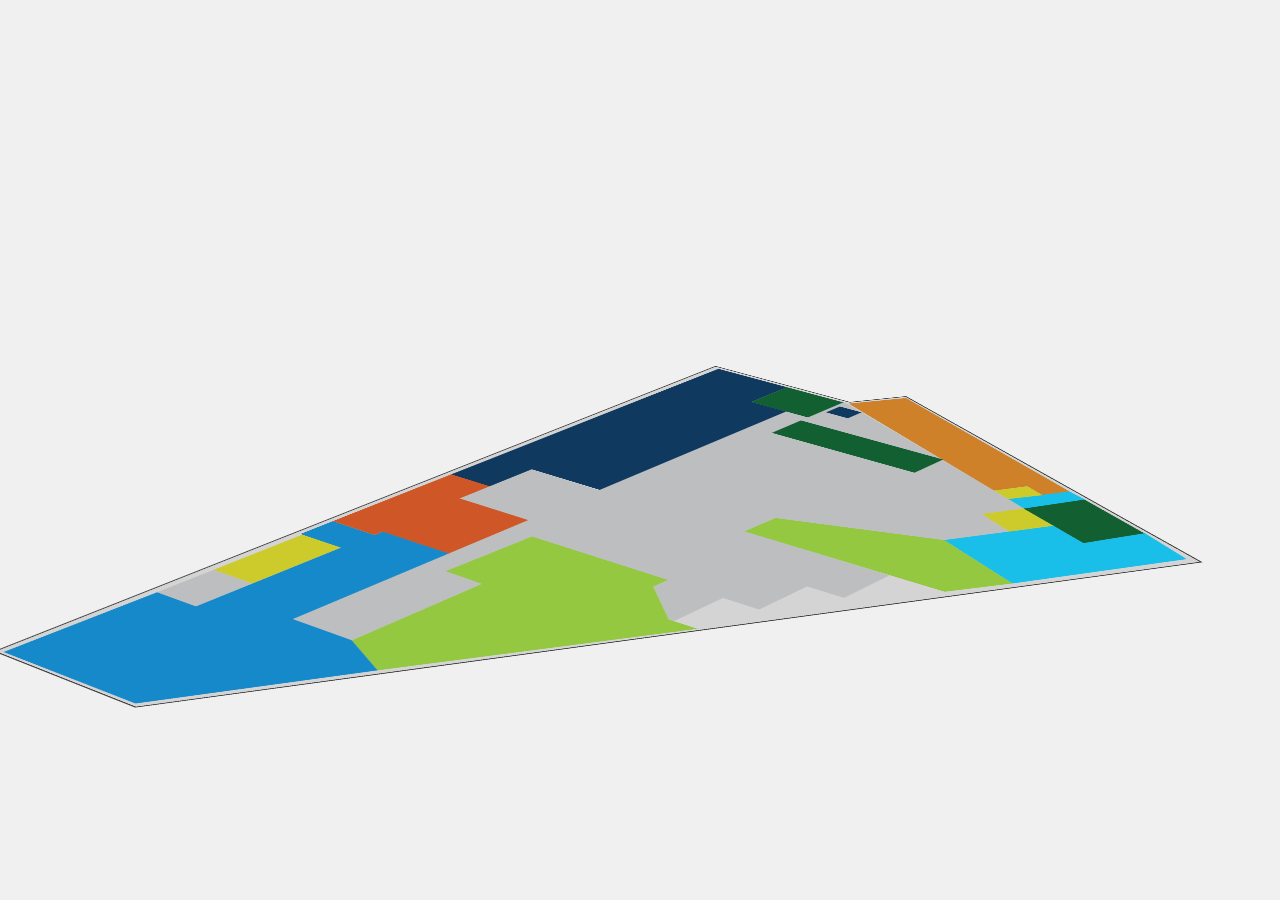
<file: index.html>
<!DOCTYPE html>
<html lang="en" class="no-js">
	<head>
		<meta charset="UTF-8" />
		<meta http-equiv="X-UA-Compatible" content="IE=edge">
		<meta name="viewport" content="width=device-width, initial-scale=1">
		<title>Interactive 3D Mall Map | Codrops</title>
		<meta name="description" content="An interactive 3D mall map concept with a search and pin indicators for every level. " />
		<meta name="keywords" content="mall map, 3d, css, javascript, pin, levels, floor map" />
		<meta name="author" content="Codrops" />
		<link rel="shortcut icon" href="favicon.ico">
		<link rel="stylesheet" type="text/css" href="css/normalize.css" />
		<link rel="stylesheet" type="text/css" href="css/style.css" />
		<script src="https://ajax.googleapis.com/ajax/libs/jquery/3.3.1/jquery.min.js"></script>
		<script src="js/modernizr-custom.js"></script>
		<style type="text/css">
			path {stroke: none !important;}
			#path18{fill: #d4d4d4 !important;}
			.levels,.mall{width:100%;height:100%;}
			.surroundings{display: none !important;}
			.levels {position: absolute;top: 0;left:5%;margin:0;}
			.spaces-list,.content{display: none;}
			.spaces-list.active{display: block;}
			.mall.mall--content-open.inactive,.levels.inactive,.level.level--current.inactive{transform: none;-webkit-transform:none;}
			.main{width:100%;}
			.pin--1-1 {top: 19vmin;left: 35vmin;}
			.pin--1-2 {top: 13vmin;left: 100vmin;}
			.pin--1-3 {top: 15vmin;left: 150vmin;}
			.pin--1-4 {top: 40vmin;left: 168vmin;}
			.pin--1-5 {top: 50vmin;left: 179vmin;}
			.pin--1-6 {top: 72vmin;left: 157vmin;}
			.pin--1-7 {top: 80vmin;left: 142vmin;}
			.pin--1-8 {top: 45vmin;left: 85vmin;}
			.levels.inactive .plan{opacity: 0.5;}
			.levels.inactive .plan.plan--active{opacity: 1;}
			.levels.inactive{left:0;}
			.close-plan{font-size: 1.5rem;position: absolute;top: 3em;left: 0.5em;}
			.grouped-by-category [data-category='1']:first-child::before, .grouped-by-category :not([data-category='1']) + [data-category='1']::before {content: 'Departments';}
			.level__pins{z-index:-1;}
			.mall.mall--content-open.inactive{width: calc(100% - 300px);}
		</style>
	</head>
	<body>
		<svg class="hidden">
			<defs>
				<symbol id="icon-pin" viewBox="0 0 200 300">
					<title>pin</title>
					<path d="M100,21.78A85,85,0,0,0,15.18,106.6c0,18.85,12.08,49.52,36.76,93.9,17.48,31.36,34.7,57.49,35.47,58.6L100,278.22l12.59-19.11c0.69-1.11,18-27.25,35.47-58.6,24.76-44.38,36.76-75.06,36.76-93.9A85,85,0,0,0,100,21.78Z" />
				</symbol>
				<symbol id="icon-search" viewBox="0 0 32 32">
					<title>search</title>
					<path class="path1" d="M26.819 24.917c0.262 0.262 0.262 0.688 0 0.951l-0.951 0.951c-0.263 0.262-0.688 0.262-0.951 0l-6.656-6.656c-0.072-0.072-0.12-0.158-0.153-0.248-1.365 0.998-3.041 1.593-4.862 1.593-4.562 0-8.261-3.699-8.261-8.261s3.699-8.261 8.261-8.261c4.562 0 8.261 3.699 8.261 8.261 0 1.821-0.595 3.497-1.593 4.862 0.091 0.032 0.176 0.080 0.248 0.153l6.656 6.656zM13.246 7.739c-3.041 0-5.508 2.466-5.508 5.508s2.466 5.508 5.508 5.508 5.508-2.466 5.508-5.508c0-3.041-2.466-5.508-5.508-5.508z"></path>
				</symbol>
				<symbol id="icon-stack" viewBox="0 0 32 32">
					<title>stack</title>
					<path class="path1" d="M29.143 11.071l-13.143-6.571-13.143 6.571 13.143 6.571 13.143-6.571zM16 6.681l8.781 4.39-8.781 4.39-8.781-4.39 8.781-4.39zM26.51 14.684l2.633 1.316-13.143 6.571-13.143-6.571 2.633-1.316 10.51 5.255zM26.51 19.612l2.633 1.316-13.143 6.571-13.143-6.571 2.633-1.316 10.51 5.255z"></path>
				</symbol>
				<symbol id="icon-cross" viewBox="0 0 24 24">
					<title>cross</title>
					<path class="path1" d="M18.016 5.125q0.369 0 0.614 0.245t0.245 0.614q0 0.363-0.248 0.611l-5.411 5.405 5.411 5.405q0.248 0.248 0.248 0.611 0 0.369-0.245 0.614t-0.614 0.245q-0.363 0-0.611-0.248l-5.405-5.411-5.405 5.411q-0.248 0.248-0.611 0.248-0.369 0-0.614-0.245t-0.245-0.614q0-0.363 0.248-0.611l5.411-5.405-5.411-5.405q-0.248-0.248-0.248-0.611 0-0.369 0.245-0.614t0.614-0.245q0.363 0 0.611 0.248l5.405 5.411 5.405-5.411q0.248-0.248 0.611-0.248z"></path>
				</symbol>
				<symbol id="icon-droplet" viewBox="0 0 32 32">
					<title>droplet</title>
					<path class="path1" d="M27.020 14.786c-2.055-5.732-6.41-10.88-11.020-14.786-4.61 3.907-8.965 9.054-11.020 14.786-1.271 3.545-1.396 7.393 0.393 10.794 2.058 3.911 6.207 6.42 10.626 6.42s8.569-2.509 10.626-6.42c1.79-3.401 1.664-7.249 0.393-10.794zM23.086 23.717c-1.369 2.602-4.15 4.283-7.086 4.283-1.723 0-3.391-0.579-4.753-1.583 0.414 0.054 0.832 0.083 1.254 0.083 3.67 0 7.146-2.1 8.856-5.351 1.402-2.665 1.281-5.433 0.746-7.636 0.455 0.88 0.841 1.756 1.151 2.623 0.706 1.971 1.251 4.886-0.168 7.581z"></path>
				</symbol>
				<symbol id="icon-shoe" viewBox="0 0 32 32">
					<title>shoe</title>
					<path class="path1" d="M13.536 8.562c-0.163 0.116-0.324 0.233-0.482 0.351v0l1.324 2.035-1.072 0.698-1.27-1.953c-0.181 0.141-0.359 0.279-0.534 0.413l1.214 1.865-1.072 0.698-1.177-1.809c-0.194 0.13-0.384 0.25-0.571 0.356v0l1.157 1.779-1.072 0.698-1.302-2.002c-0.119 0.020-0.236 0.031-0.352 0.031-0.47 0-0.896 0-1.279 0v0 0.64c0 0.229 0.065 0.618 0.252 0.993 0.295 0.59 0.798 0.926 1.666 0.926h7.035c0.811 0 1.387 0.384 1.691 0.993 0.117 0.235 0.18 0.463 0.209 0.664 2.51-0.414 5.775-0.332 5.775-0.332h8.957c-0.044-1.806-0.191-4.242-0.625-6.124l-0.204 0.134c-0.117 0.117-0.33 0.308-0.636 0.549-0.501 0.395-1.084 0.789-1.745 1.156-1.888 1.049-4.031 1.679-6.386 1.679-3.711 0-6.13-2.016-7.469-4.55-0.055-0.104-0.16-0.39-0.351-0.937v0c-0.207 0.109-0.411 0.224-0.611 0.345l1.284 1.974-1.072 0.698-1.28-1.968zM5.767 11.721c-0.849 0-1.272 0-1.272 0-2.123 0-3.844 1.726-3.844 3.849 0 0.437 0.055 0.862 0.159 1.267v0h11.353c1.456 0 2.904-0.314 4.477-0.649-0.002-0.073-0.028-0.215-0.092-0.344-0.095-0.19-0.239-0.286-0.547-0.286h-7.035c-1.37 0-2.306-0.624-2.811-1.633-0.292-0.584-0.387-1.155-0.387-1.565v-0.64zM1.333 18.117c0.886 1.529 2.544 2.558 4.437 2.558h24.295c1.415 0 2.576-1.151 2.569-2.548 0 0 0.015-0.499 0.013-1.289h-8.973c0 0-3.837 0-6.008 0.439-1.918 0.388-3.702 0.84-5.504 0.84h-10.829zM16.39 6.995c0.688-0.244 1.41-0.391 2.169-0.391 1.919 0 1.279 2.522 5.117 2.522s3.48-2.522 6.396-2.522c0.684 0 1.188 0.633 1.559 1.603l-0.634 0.423c-0.18 0.163-0.357 0.321-0.621 0.53-0.449 0.354-0.975 0.71-1.573 1.042-1.709 0.95-3.643 1.518-5.765 1.518-3.146 0-5.198-1.71-6.338-3.868-0.011-0.022-0.145-0.389-0.307-0.857v0z"></path>
				</symbol>
				<symbol id="icon-apple" viewBox="0 0 32 32">
					<title>apple</title>
					<path class="path1" d="M20.753 7.927c1.367-0.729 2.455-1.972 3.11-3.365 0.567-1.207 0.852-2.536 0.814-3.871-0.011-0.377-0.306-0.692-0.692-0.692-0.103 0-0.203 0.025-0.294 0.068-0.033 0.005-0.065 0.014-0.097 0.025-0.927 0.34-1.875 0.616-2.774 1.030-0.893 0.411-1.689 0.998-2.445 1.621-1.068 0.88-2.021 1.938-2.691 3.152-0.45-0.847-0.988-1.647-1.615-2.387-0.821-0.968-1.839-1.792-2.938-2.422-0.654-0.375-1.509-0.158-1.892 0.496-0.378 0.646-0.157 1.518 0.496 1.892 0.349 0.2 0.686 0.42 1.009 0.659 0.583 0.469 1.111 1.002 1.579 1.585 0.534 0.717 0.977 1.496 1.338 2.313 0.309 0.763 0.549 1.551 0.725 2.354 0.613 0.279 1.153 0.612 1.615 0.996 0.365-0.302 0.777-0.572 1.234-0.81-0.108-0.649-0.252-1.291-0.436-1.92 1.358 0.157 2.726-0.072 3.954-0.727zM16.902 7.285c-0.011-0.002-0.023-0.003-0.034-0.005-0.066-0.010-0.133-0.022-0.199-0.034-0.036-0.006-0.071-0.013-0.106-0.020 0.003-0.008 0.006-0.015 0.009-0.021 0.037-0.084 0.075-0.166 0.114-0.249 0.197-0.411 0.435-0.801 0.696-1.174 0.052-0.074 0.106-0.147 0.16-0.219 0.015-0.020 0.054-0.070 0.062-0.081 0.034-0.043 0.069-0.086 0.104-0.129 0.152-0.185 0.311-0.364 0.475-0.539 0.315-0.336 0.651-0.651 1.001-0.951 0.155-0.133 0.313-0.261 0.474-0.387 0.023-0.018 0.058-0.045 0.068-0.052 0.043-0.033 0.087-0.065 0.13-0.097 0.101-0.075 0.203-0.148 0.305-0.22 0.398-0.281 0.813-0.528 1.252-0.74 0.103-0.050 0.207-0.096 0.311-0.142 0.006-0.003 0.012-0.005 0.017-0.007 0.007-0.003 0.014-0.006 0.023-0.010 0.051-0.021 0.102-0.041 0.153-0.061 0.22-0.087 0.443-0.166 0.666-0.243 0.226-0.078 0.452-0.154 0.679-0.231-0.006 0.061-0.012 0.121-0.019 0.182-0.001 0.006-0.002 0.015-0.003 0.025-0.005 0.037-0.011 0.074-0.017 0.111-0.014 0.091-0.031 0.181-0.049 0.272-0.038 0.195-0.085 0.388-0.137 0.579-0.048 0.175-0.104 0.349-0.165 0.52-0.030 0.085-0.062 0.17-0.095 0.254-0.006 0.015-0.012 0.029-0.018 0.044s-0.042 0.099-0.053 0.123c-0.152 0.34-0.333 0.667-0.534 0.98-0.082 0.127-0.169 0.251-0.259 0.373 0.002-0.005-0.105 0.133-0.129 0.163-0.065 0.079-0.133 0.156-0.201 0.232-0.226 0.25-0.474 0.481-0.736 0.692-0.001-0.001-0.134 0.101-0.165 0.123-0.071 0.050-0.143 0.099-0.216 0.146-0.158 0.103-0.321 0.196-0.488 0.284-0.077 0.040-0.156 0.078-0.235 0.115-0.035 0.016-0.071 0.032-0.106 0.048-0.003 0.001-0.006 0.002-0.009 0.004-0.177 0.072-0.358 0.133-0.541 0.186-0.229 0.067-0.463 0.117-0.699 0.156-0.016 0.003-0.031 0.005-0.047 0.007-0.059 0.007-0.118 0.013-0.177 0.018-0.139 0.013-0.279 0.019-0.418 0.021-0.272 0.005-0.545-0.011-0.816-0.041-0.011-0.001-0.021-0.003-0.028-0.003z"></path>
					<path class="path2" d="M14.605 11.645c-1.456-0.857-3.352-1.192-4.905-1.192-0.002 0-0.004 0-0.006 0-5.165 0-7.662 2.252-7.961 8.273-0.249 6.029 4.731 13.275 12.225 13.275 0.006 0 0.012 0 0.018 0 0.712 0 1.455-0.586 2.023-1.037 0.588 0.451 1.313 1.037 2.024 1.037 0.006 0 0.012 0 0.018 0 7.495 0 12.476-7.245 12.227-13.275-0.299-6.021-2.797-8.273-7.963-8.273-0.002 0-0.004 0-0.006 0-1.559 0-3.458 0.337-4.918 1.202-0-0.002-0-0.003-0.001-0.005-0.531 0.315-1.004 0.698-1.382 1.159-0.378-0.466-0.856-0.853-1.394-1.169z"></path>
				</symbol>
				<symbol id="icon-heart" viewBox="0 0 32 32">
					<title>heart</title>
					<path class="path1" d="M23.6 2c-3.363 0-6.258 2.736-7.599 5.594-1.342-2.858-4.237-5.594-7.601-5.594-4.637 0-8.4 3.764-8.4 8.401 0 9.433 9.516 11.906 16.001 21.232 6.13-9.268 15.999-12.1 15.999-21.232 0-4.637-3.763-8.401-8.4-8.401z"></path>
				</symbol>
				<symbol id="icon-wrench" viewBox="0 0 32 32">
					<title>wrench</title>
					<path class="path1" d="M31.342 25.559l-14.392-12.336c0.67-1.259 1.051-2.696 1.051-4.222 0-4.971-4.029-9-9-9-0.909 0-1.787 0.135-2.614 0.386l5.2 5.2c0.778 0.778 0.778 2.051 0 2.828l-3.172 3.172c-0.778 0.778-2.051 0.778-2.828 0l-5.2-5.2c-0.251 0.827-0.386 1.705-0.386 2.614 0 4.971 4.029 9 9 9 1.526 0 2.963-0.38 4.222-1.051l12.336 14.392c0.716 0.835 1.938 0.882 2.716 0.104l3.172-3.172c0.778-0.778 0.731-2-0.104-2.716z"></path>
				</symbol>
				<symbol id="icon-appleheart" viewBox="0 0 32 32">
					<title>appleheart</title>
					<path class="path1" d="M17.428 8.953h0c1.078 0 4.549-0.553 5.979-1.799 1.455-1.269 2.040-2.842 2.274-3.938 0.226-1.061 0.252-2.369-0.202-2.9-0.193-0.225-0.501-0.317-1.063-0.317-1.354 0-4.171 0.56-5.966 2.062-1.551 1.298-2.179 3.505-2.246 5-0.054 1.219 0.266 1.539 0.371 1.644 0.217 0.217 0.539 0.247 0.854 0.247z"></path>
					<path class="path2" d="M29.197 17.412c-0.056-2.204-0.93-4.165-2.595-5.831-1.25-1.25-2.68-1.858-4.371-1.858-1.509 0-2.912 0.495-4.151 0.933-0.803 0.284-1.563 0.552-2.080 0.574-0.517-0.022-1.277-0.29-2.082-0.574-1.238-0.437-2.64-0.933-4.149-0.933-1.691 0-3.121 0.608-4.371 1.858-1.665 1.665-2.538 3.627-2.595 5.831-0.047 1.84 0.47 3.5 0.847 4.712l0.038 0.124c0.374 1.203 1.192 3.532 2.471 5.62 1.68 2.742 3.579 4.132 5.644 4.132 2.441 0 3.289-0.437 3.909-0.757 0.199-0.103 0.236-0.119 0.291-0.123 0.099 0.007 0.155 0.031 0.396 0.149 0.633 0.309 1.499 0.731 3.797 0.731 2.065 0 3.964-1.39 5.644-4.132 1.279-2.088 2.097-4.417 2.47-5.618l0.038-0.124c0.378-1.213 0.895-2.874 0.848-4.713zM21.117 21.223c-0.807 1.228-4.492 4.302-5.038 4.302-0.54 0-4.247-3.085-5.049-4.302-0.402-0.61-0.687-1.282-0.639-2.167 0.084-1.565 1.364-2.858 2.931-2.858 1.611 0 2.403 1.394 2.752 1.394 0.326 0 1.21-1.394 2.752-1.394 1.568 0 2.847 1.293 2.931 2.858 0.047 0.884-0.237 1.554-0.64 2.167z"></path>
				</symbol>
				<symbol id="icon-avocado" viewBox="0 0 32 32">
					<title>avocado</title>
					<path class="path1" d="M17.347 5.581c-3.514 1.108-7.252 3.231-9.302 5.283-3.885 3.888-4.108 9.987-0.496 13.595s9.71 3.379 13.595-0.509c2.050-2.052 4.17-5.792 5.275-9.306 1.247-3.965 1.088-7.112-0.436-8.634s-4.672-1.679-8.636-0.428zM17.627 21.605c-2.045 1.892-5.236 1.768-7.128-0.278s-1.767-5.236 0.278-7.128c2.045-1.892 5.236-1.767 7.128 0.278s1.767 5.237-0.278 7.128z"></path>
					<path class="path2" d="M31.258 4.674c-0.376-0.944-0.896-1.752-1.545-2.4-1.489-1.488-3.804-2.274-6.695-2.274-1.857 0-3.924 0.317-6.143 0.943-2.369 0.667-4.825 1.673-7.104 2.909-2.304 1.25-4.252 2.642-5.635 4.025-1.346 1.347-2.389 2.921-3.099 4.676-0.685 1.694-1.032 3.484-1.031 5.32s0.349 3.626 1.036 5.319c0.711 1.755 1.755 3.327 3.103 4.674 1.346 1.345 2.919 2.39 4.673 3.099 1.693 0.685 3.481 1.035 5.316 1.035 0 0 0.001 0 0.001 0 1.837 0 3.628-0.351 5.322-1.037 1.756-0.711 3.329-1.757 4.677-3.105 1.382-1.384 2.772-3.334 4.020-5.639 1.234-2.28 2.237-4.738 2.902-7.107 0.774-2.758 1.071-5.254 0.882-7.419-0.097-1.114-0.326-2.129-0.68-3.018zM28.541 14.405c-0.614 2.186-1.542 4.458-2.685 6.57-1.113 2.057-2.381 3.848-3.57 5.038-2.173 2.175-5.067 3.375-8.151 3.375-0 0-0.001 0-0.001 0-3.080 0-5.972-1.198-8.143-3.367-2.174-2.172-3.371-5.066-3.373-8.148s1.194-5.976 3.365-8.15c1.189-1.191 2.977-2.461 5.032-3.576 2.111-1.145 4.382-2.076 6.567-2.691 1.989-0.561 3.818-0.845 5.435-0.845 2.183 0 3.86 0.522 4.848 1.51 1.742 1.74 1.994 5.585 0.675 10.283z"></path>
				</symbol>
				<symbol id="icon-star" viewBox="0 0 32 32">
					<title>star</title>
					<path class="path1" d="M16 23.808l-10.038 6.692 4.462-11.154-10.038-6.692h11.154l4.462-11.154 4.462 11.154h11.154l-10.038 6.692 4.462 11.154z"></path>
				</symbol>
				<symbol id="icon-bananas" viewBox="0 0 32 32">
					<title>bananas</title>
					<path class="path1" d="M11.952 22.366c1.323-0.015 2.625-0.214 3.87-0.595 1.292-0.395 2.489-0.973 3.56-1.719 1.63-1.136 2.951-2.583 3.924-4.302 0.062-0.122 0.125-0.25 0.194-0.391 0.332-0.678 0.637-1.408 0.882-2.11 0.060-0.172 0.113-0.376 0.169-0.592 0.161-0.62 0.373-1.438 0.959-2.141l-0.262-2.489c-0.051-0.487 0.011-1.007 0.175-1.463 0.235-0.654 0.677-1.158 1.244-1.421 0.18-0.083 0.375-0.126 0.573-0.126 0.010 0 0.020 0 0.030 0 0.045 0.001 0.3 0.008 0.665 0.047 0.143-0.865 0.301-1.819 0.316-1.913-0.333-1.136-2.583-1.84-2.69-1.873-0.403 0.070-0.873 0.526-0.995 1.268l-0.518 3.136-0.009 0.004c-0.004 0.002-0.008 0.003-0.012 0.005l-0.005 0.002c-0.059 0.024-0.129 0.053-0.2 0.089-0.645 0.33-0.989 0.928-1.322 1.507-0.12 0.209-0.244 0.425-0.38 0.621-0.453 0.657-0.976 1.325-1.513 1.931-0.116 0.131-0.22 0.248-0.325 0.364-1.546 1.557-3.384 2.72-5.463 3.456-3.015 1.067-6.427 1.063-9.606-0.012-0.201-0.068-0.404-0.141-0.603-0.218-0.218-0.084-0.489-0.188-0.778-0.286-0.5-0.169-1.139-0.351-1.755-0.351-0.382 0-0.755 0.070-1.081 0.255-0.281 0.16-0.51 0.397-0.682 0.706-0.674 1.213-0.153 2.2 0.51 3.087 0.603 0.806 1.293 1.515 2.051 2.107 1.451 1.134 3.070 2.007 4.811 2.595 1.397 0.472 2.832 0.746 4.266 0.822z"></path>
					<path class="path2" d="M30.706 10.861c0 0-0.342-3.254-0.355-3.378-0.459-0.749-1.847-0.991-2.604-1.068-0.006-0.001-0.011-0.001-0.017-0.002s-0.011-0.001-0.017-0.002c-0.285-0.028-0.472-0.032-0.472-0.032-0.521 0.241-0.692 0.979-0.637 1.505l0.331 3.151c-0.003 0.003-0.007 0.005-0.010 0.007l-0.005 0.004c-0.051 0.039-0.111 0.086-0.17 0.14-0.538 0.492-0.712 1.163-0.88 1.812-0.060 0.233-0.123 0.474-0.201 0.698-0.262 0.753-0.589 1.535-0.945 2.261-0.077 0.156-0.146 0.297-0.217 0.437-0.422 0.748-0.903 1.45-1.442 2.103-0.022 0.027-0.045 0.054-0.067 0.081-0.024 0.028-0.048 0.057-0.072 0.085-0.803 0.944-1.727 1.782-2.765 2.506-2.389 1.664-5.331 2.56-8.367 2.56-0.295 0-0.591-0.008-0.888-0.026-0.212-0.012-0.427-0.029-0.638-0.050-0.232-0.023-0.522-0.052-0.826-0.069-0.168-0.010-0.35-0.017-0.539-0.017-0.775 0-1.672 0.12-2.234 0.682-0.231 0.231-0.39 0.523-0.475 0.869-0.33 1.358 0.438 2.176 1.317 2.858 0.796 0.618 1.651 1.119 2.54 1.489 1.702 0.709 3.496 1.122 5.332 1.227 0.311 0.018 0.622 0.027 0.931 0.027 3.604 0 7.066-1.206 9.837-3.442 4.403-3.554 6.563-9.222 5.637-14.794-0.11-0.664-0.504-1.253-1.083-1.624z"></path>
				</symbol>
				<symbol id="icon-books" viewBox="0 0 36 32">
					<title>books</title>
					<path class="path1" d="M7 4h-6c-0.55 0-1 0.45-1 1v22c0 0.55 0.45 1 1 1h6c0.55 0 1-0.45 1-1v-22c0-0.55-0.45-1-1-1zM6 10h-4v-2h4v2z"></path>
					<path class="path2" d="M17 4h-6c-0.55 0-1 0.45-1 1v22c0 0.55 0.45 1 1 1h6c0.55 0 1-0.45 1-1v-22c0-0.55-0.45-1-1-1zM16 10h-4v-2h4v2z"></path>
					<path class="path3" d="M23.909 5.546l-5.358 2.7c-0.491 0.247-0.691 0.852-0.443 1.343l8.999 17.861c0.247 0.491 0.852 0.691 1.343 0.443l5.358-2.7c0.491-0.247 0.691-0.852 0.443-1.343l-8.999-17.861c-0.247-0.491-0.852-0.691-1.343-0.443z"></path>
				</symbol>
				<symbol id="icon-cake" viewBox="0 0 32 32">
					<title>cake</title>
					<path class="path1" d="M30.358 15.146c-0.563-1.465-1.179-3.082-2.169-4.321-0.748-0.937-2.151-1.748-3.394-1.558-0.016 0.002-0.12 0.025-0.3 0.065 0.045 0.311 0.068 0.626 0.068 0.944 0 0.884-0.174 1.743-0.516 2.552-0.33 0.781-0.803 1.482-1.404 2.083s-1.302 1.074-2.083 1.404c-0.81 0.342-1.668 0.516-2.552 0.516s-1.743-0.174-2.552-0.516c-0.781-0.33-1.482-0.803-2.083-1.404s-1.074-1.302-1.404-2.083c-0.081-0.192-0.153-0.387-0.215-0.584-5.152 1.182-9.928 2.279-10.207 2.344-0.246 0.057-0.545 0.091-0.766 0.209-0.186 0.099-0.32 0.257-0.32 0.539v12.859c0 0.507 0.536 0.974 1.196 1.042l26.282 2.735c1.977 0.206 3.582-0.86 3.582-2.382 0-0.961-0.639-1.87-1.608-2.465 0.969-0.392 1.608-1.17 1.608-2.129s-0.639-1.869-1.607-2.462c2.858-1.164 1.243-5.312 0.445-7.391zM24.063 29.481l-21.077-2.195v-2.107l21.077 2.193c1.977 0.206 3.582 0.844 3.582 1.426s-1.605 0.889-3.582 0.683zM24.063 25.282l-21.077-2.195v-2.108l21.077 2.196c1.977 0.206 3.582 0.844 3.582 1.426s-1.605 0.887-3.582 0.681zM24.063 21.083l-21.077-2.193v-2.108l21.077 2.193c1.977 0.206 3.582 0.846 3.582 1.427 0 0.584-1.605 0.887-3.582 0.681z"></path>
					<path class="path2" d="M13.472 10.278c0 0.531 0.092 1.041 0.259 1.514 0.623 1.76 2.302 3.020 4.275 3.020 2.505 0 4.535-2.030 4.535-4.535 0-0.167-0.009-0.333-0.027-0.495-0.247-2.271-2.171-4.039-4.508-4.039-0.239 0-0.473 0.019-0.702 0.054-0.155-0.317-0.327-0.628-0.513-0.93-0.187-0.305-0.387-0.602-0.597-0.891-0.257-0.354-0.528-0.696-0.805-1.024-0.516-0.611-1.077-1.189-1.693-1.7-0.54-0.448-1.113-0.879-1.758-1.164-0.365-0.161-0.783-0.11-1.001 0.262-0.184 0.315-0.102 0.839 0.262 1.001 0.303 0.134 0.59 0.301 0.864 0.486 0.079 0.054 0.158 0.108 0.235 0.164 0.028 0.021 0.129 0.097 0.155 0.117 0.117 0.093 0.232 0.187 0.345 0.284 0.298 0.257 0.584 0.528 0.857 0.811 0.288 0.298 0.565 0.607 0.827 0.928 0.075 0.091 0.148 0.183 0.221 0.276 0 0 0 0 0.001 0.001 0.003 0.003 0.005 0.007 0.009 0.011 0.030 0.040 0.061 0.081 0.091 0.121 0.001 0.002 0.002 0.003 0.003 0.005 0.119 0.16 0.236 0.323 0.348 0.488 0.078 0.115 0.155 0.232 0.23 0.35 0.147 0.229 0.286 0.463 0.417 0.702 0.031 0.057 0.061 0.113 0.091 0.17-1.441 0.76-2.423 2.272-2.423 4.014z"></path>
				</symbol>
				<symbol id="icon-cinema" viewBox="0 0 32 32">
					<title>cinema</title>
					<path class="path1" d="M6.861 13.529c-0.058-0.489-0.231-0.942-0.493-1.333l23.413-7.817-1.229-3.681c-0.179-0.535-0.757-0.824-1.292-0.645l-25.468 8.503c-0.535 0.178-0.824 0.757-0.645 1.292l0.603 1.805c-0.602 0.559-0.979 1.355-0.979 2.239 0 1.145 0.633 2.144 1.567 2.667v14.42c0 0.564 0.458 1.021 1.021 1.021h26.85c0.563 0 1.021-0.457 1.021-1.021v-17.45h-24.368zM21.784 3.082l3.1-1.035-0.746 3.015-3.1 1.035 0.746-3.015zM14.125 5.639l3.1-1.035-0.746 3.015-3.1 1.035 0.746-3.015zM3.827 15.449c-0.858 0-1.557-0.698-1.557-1.557s0.699-1.557 1.557-1.557c0.859 0 1.557 0.698 1.557 1.557s-0.699 1.557-1.557 1.557zM6.467 8.196l3.1-1.035-0.746 3.015-3.1 1.035 0.746-3.015zM9.513 16.977h-3.268l1.662-2.623h3.268l-1.662 2.623zM15.98 14.353h3.268l-1.662 2.623h-3.268l1.662-2.623zM15.178 27.032v-6.92l5.511 3.46-5.511 3.46zM25.66 16.977h-3.268l1.662-2.623h3.268l-1.662 2.623z"></path>
				</symbol>
				<symbol id="icon-tea" viewBox="0 0 32 32">
					<title>tea</title>
					<path class="path1" d="M14.503 32h8.728c5.305 0 5.318 0.010 5.318-5.295v-17.695c0-2.091-0.013-2.075-2.101-2.075h-15.158c-2.108 0-2.095-0.013-2.095 2.075v1.351c-0.498-0.193-1.009-0.305-1.564-0.305-2.311 0-4.18 1.872-4.18 4.183v7.841c0 2.311 1.869 4.18 4.18 4.18 0.554 0 1.066-0.11 1.564-0.302v0.747c0 5.305 0.003 5.295 5.308 5.295zM23.835 10.58c0-0.574 0.471-1.046 1.046-1.046s1.046 0.471 1.046 1.046v15.158c0 0.574-0.471 1.046-1.046 1.046s-1.046-0.471-1.046-1.046v-15.158zM7.634 23.647c-0.87 0-1.56-0.701-1.56-1.567v-7.841c0-0.866 0.694-1.567 1.56-1.567s1.56 0.701 1.56 1.567v7.841c0 0.866-0.691 1.567-1.56 1.567z"></path>
					<path class="path2" d="M13.105 2.985c-0.040-0.030-0.080-0.060-0.12-0.086s-0.080-0.056-0.123-0.083c-0.040-0.027-0.083-0.053-0.123-0.080-0.043-0.027-0.086-0.050-0.126-0.076-0.173-0.103-0.349-0.196-0.534-0.285-0.369-0.173-0.754-0.315-1.152-0.428-0.199-0.056-0.398-0.103-0.601-0.146l-0.126-0.027-0.139-0.030-0.139-0.027-0.063-0.013-0.060-0.013c-0.080-0.017-0.163-0.033-0.246-0.050s-0.169-0.037-0.256-0.053c-0.043-0.010-0.086-0.017-0.126-0.027-0.043-0.010-0.083-0.020-0.126-0.027-0.043-0.010-0.083-0.017-0.126-0.027s-0.083-0.017-0.126-0.027c-0.083-0.020-0.166-0.037-0.249-0.056s-0.163-0.040-0.246-0.056c-0.040-0.010-0.083-0.017-0.123-0.030-0.040-0.010-0.080-0.020-0.12-0.030s-0.080-0.020-0.12-0.027c-0.040-0.010-0.080-0.020-0.12-0.030-0.631-0.153-1.218-0.319-1.73-0.491-0.256-0.086-0.491-0.173-0.704-0.256s-0.398-0.166-0.554-0.242c-0.156-0.073-0.279-0.139-0.365-0.186s-0.133-0.076-0.133-0.076-0.003 0.056 0.013 0.156c0.013 0.1 0.043 0.249 0.106 0.428 0.060 0.179 0.153 0.395 0.282 0.627s0.299 0.478 0.508 0.727c0.209 0.249 0.458 0.501 0.744 0.737s0.601 0.461 0.946 0.664c0.342 0.203 0.714 0.388 1.096 0.541 0.096 0.040 0.193 0.076 0.289 0.113s0.196 0.073 0.295 0.103c0.1 0.033 0.199 0.063 0.299 0.093 0.103 0.030 0.209 0.056 0.312 0.083l0.12 0.030 0.037 0.010 0.139 0.033 0.139 0.030 0.070 0.017 0.083 0.017c0.169 0.033 0.342 0.066 0.508 0.1 0.332 0.063 0.654 0.123 0.969 0.183 0.153 0.030 0.305 0.060 0.455 0.090 0.073 0.017 0.146 0.030 0.216 0.043 0.070 0.017 0.143 0.030 0.209 0.046 0.276 0.060 0.531 0.123 0.764 0.193s0.442 0.146 0.627 0.232c0.183 0.086 0.342 0.183 0.471 0.282 0.033 0.023 0.060 0.050 0.090 0.073 0.027 0.023 0.053 0.050 0.076 0.073s0.046 0.046 0.063 0.070c0.020 0.023 0.037 0.043 0.053 0.060 0.030 0.040 0.053 0.070 0.066 0.093s0.020 0.037 0.020 0.037 0.010-0.010 0.023-0.037c0.013-0.023 0.033-0.060 0.053-0.113 0.010-0.027 0.020-0.053 0.030-0.086s0.017-0.070 0.027-0.106c0.017-0.080 0.027-0.173 0.030-0.279 0.003-0.212-0.040-0.471-0.146-0.75s-0.276-0.571-0.498-0.847c-0.222-0.285-0.498-0.548-0.81-0.78z"></path>
					<path class="path3" d="M14.294 1.208c0.129 0.232 0.299 0.478 0.508 0.727s0.458 0.501 0.744 0.737c0.286 0.236 0.601 0.461 0.946 0.664 0.342 0.203 0.714 0.388 1.096 0.541 0.096 0.040 0.193 0.076 0.289 0.113s0.196 0.073 0.295 0.103c0.1 0.033 0.199 0.063 0.299 0.093 0.103 0.030 0.209 0.056 0.312 0.083l0.119 0.030 0.037 0.010 0.139 0.033 0.139 0.030 0.070 0.017 0.083 0.017c0.169 0.033 0.342 0.066 0.508 0.1 0.332 0.063 0.654 0.123 0.969 0.183 0.153 0.030 0.305 0.060 0.455 0.090 0.073 0.017 0.146 0.030 0.216 0.043 0.070 0.017 0.143 0.030 0.209 0.046 0.276 0.060 0.531 0.123 0.764 0.193s0.442 0.146 0.627 0.232c0.183 0.086 0.342 0.183 0.471 0.282 0.033 0.023 0.060 0.050 0.090 0.073 0.027 0.023 0.053 0.050 0.076 0.073s0.046 0.046 0.063 0.070c0.020 0.023 0.037 0.043 0.053 0.060 0.030 0.040 0.053 0.070 0.066 0.093s0.020 0.037 0.020 0.037 0.010-0.010 0.023-0.037c0.013-0.023 0.033-0.060 0.053-0.113 0.010-0.027 0.020-0.053 0.030-0.086s0.017-0.070 0.027-0.106c0.017-0.080 0.027-0.173 0.030-0.279 0.003-0.212-0.040-0.471-0.146-0.75s-0.276-0.571-0.498-0.847c-0.222-0.276-0.501-0.538-0.813-0.77-0.040-0.030-0.080-0.060-0.12-0.086s-0.080-0.056-0.123-0.083c-0.040-0.027-0.083-0.053-0.123-0.080-0.043-0.027-0.086-0.050-0.126-0.076-0.173-0.103-0.349-0.196-0.535-0.285-0.369-0.173-0.754-0.315-1.152-0.428-0.199-0.056-0.398-0.103-0.601-0.146l-0.126-0.027-0.139-0.030-0.139-0.027-0.063-0.013-0.060-0.013c-0.080-0.017-0.163-0.033-0.246-0.050s-0.169-0.037-0.256-0.053c-0.043-0.010-0.086-0.017-0.126-0.027-0.043-0.010-0.083-0.020-0.126-0.027-0.043-0.010-0.083-0.017-0.126-0.027s-0.083-0.017-0.126-0.027c-0.083-0.020-0.166-0.037-0.249-0.056s-0.163-0.040-0.246-0.056c-0.040-0.010-0.083-0.017-0.123-0.030-0.040-0.010-0.080-0.020-0.12-0.030s-0.080-0.020-0.119-0.027c-0.040-0.010-0.080-0.020-0.119-0.030-0.631-0.153-1.218-0.319-1.73-0.491-0.256-0.086-0.491-0.173-0.704-0.256s-0.398-0.166-0.554-0.242c-0.156-0.073-0.279-0.139-0.365-0.186s-0.133-0.076-0.133-0.076-0.003 0.056 0.013 0.156c0.013 0.1 0.043 0.249 0.106 0.428 0.063 0.173 0.153 0.388 0.286 0.618z"></path>
				</symbol>
				<symbol id="icon-cupcake" viewBox="0 0 32 32">
					<title>cupcake</title>
					<path class="path1" d="M6.214 22.622c-0.247 0.027-0.493 0.041-0.74 0.041-0.689 0-1.453-0.127-2.142-0.353l1.631 7.2c0.141 0.624 0.696 1.069 1.336 1.069h18.888c0.641 0 1.196-0.442 1.336-1.069l1.597-7.052c-0.524 0.134-1.059 0.206-1.587 0.206-0.418 0-0.833-0.041-1.241-0.12l-1.199 5.294h-1.922l1.090-5.418c-0.469 0.13-0.956 0.212-1.446 0.236l-1.042 5.181h-2.101l0.247-5.702c-0.058-0.024-0.113-0.048-0.171-0.075-0.391 0.182-0.798 0.322-1.216 0.422l-0.233 5.356h-2.906l-0.233-5.442c-0.23-0.069-0.456-0.147-0.675-0.24-0.226 0.096-0.459 0.175-0.696 0.243l0.233 5.435h-2.303l-1.066-5.308c-0.493-0.099-0.977-0.257-1.432-0.469-0.017 0.007-0.038 0.017-0.055 0.024l1.151 5.757h-1.922l-1.182-5.216z"></path>
					<path class="path2" d="M3.058 21.093c0.123 0.058 0.247 0.113 0.374 0.161 0.624 0.236 1.374 0.38 2.042 0.38 0.171 0 0.343-0.007 0.514-0.024 0.702-0.065 1.367-0.264 1.967-0.565 0.089-0.045 0.178-0.093 0.264-0.14 0.377 0.216 0.781 0.391 1.21 0.514 0.487 0.14 1.001 0.219 1.535 0.219 0.624 0 1.22-0.103 1.778-0.295 0.257-0.089 0.504-0.195 0.74-0.315 0.202 0.106 0.411 0.195 0.627 0.278 0.589 0.216 1.227 0.336 1.892 0.336 0.548 0 1.076-0.079 1.573-0.23 0.411-0.123 0.805-0.291 1.172-0.504 0.072 0.041 0.144 0.079 0.216 0.12 0.757 0.391 1.614 0.613 2.526 0.613 0.178 0 0.356-0.010 0.531-0.027 0.514-0.048 1.007-0.171 1.47-0.35 0.178-0.069 0.353-0.147 0.521-0.236 0.466 0.24 0.973 0.418 1.508 0.517 0.329 0.062 0.668 0.093 1.014 0.093 0.627 0 1.254-0.116 1.85-0.332 1.552-0.562 2.885-1.792 3.358-3.386 0.274-0.925 0.312-1.806 0.202-2.755-0.226-1.964-0.781-3.903-1.652-5.678-1.306-2.659-3.379-4.869-6.024-6.226-4.050-2.080-9.263-2.31-13.625-1.121-2.964 0.809-5.613 2.488-7.47 4.948-1.364 1.806-2.275 3.934-2.779 6.137-0.154 0.672-0.271 1.354-0.346 2.039-0.137 1.268 0.010 2.652 0.72 3.735 0.559 0.857 1.36 1.638 2.293 2.094zM19.229 7.235l2.628-1.902c0.308-0.223 0.737-0.154 0.956 0.154 0.223 0.305 0.154 0.737-0.154 0.956l-2.628 1.902c-0.12 0.089-0.26 0.13-0.401 0.13-0.212 0-0.422-0.099-0.555-0.284-0.223-0.305-0.151-0.733 0.154-0.956zM16.868 9.36c0.223 0.305 0.154 0.737-0.154 0.956l-2.628 1.902c-0.12 0.089-0.26 0.13-0.401 0.13-0.212 0-0.421-0.099-0.555-0.284-0.223-0.305-0.154-0.737 0.154-0.956l2.628-1.902c0.305-0.219 0.733-0.151 0.956 0.154zM12.797 7.235l2.628-1.902c0.305-0.223 0.737-0.154 0.956 0.154 0.223 0.305 0.154 0.737-0.154 0.956l-2.628 1.902c-0.12 0.089-0.26 0.13-0.401 0.13-0.212 0-0.421-0.099-0.555-0.284-0.219-0.305-0.151-0.733 0.154-0.956zM6.848 11.108l2.628-1.902c0.308-0.223 0.737-0.154 0.956 0.154s0.154 0.737-0.154 0.956l-2.628 1.902c-0.12 0.089-0.26 0.13-0.401 0.13-0.212 0-0.421-0.099-0.555-0.284-0.219-0.305-0.151-0.733 0.154-0.956z"></path>
					<path class="path3" d="M16.005 1.472c-0.137 0-0.271 0-0.404 0.003l1.117 0.007c-0.236-0.007-0.473-0.010-0.713-0.010z"></path>
				</symbol>
				<symbol id="icon-dress" viewBox="0 0 32 32">
					<title>dress</title>
					<path class="path1" d="M25.243 18.986c-0.846-2.443-1.909-4.553-3.128-6.080h-1.657c1.363 4.51 3.5 5.754 4.786 6.080z"></path>
					<path class="path2" d="M9.874 9.549c0.275 0.56 0.482 1.146 0.625 1.746h11.003c0.142-0.6 0.349-1.186 0.625-1.746l0.001-0.002c0.599-1.22 0.501-2.668-0.257-3.796-0.777-1.158-1.306-3.127-1.364-5.389-0.005-0.201-0.17-0.362-0.371-0.362h-0.829c-0.201 0-0.365 0.159-0.371 0.36-0.092 3.103-1.371 5.564-2.936 5.564s-2.843-2.46-2.936-5.564c-0.006-0.201-0.17-0.36-0.371-0.36h-0.829c-0.201 0-0.366 0.16-0.371 0.362-0.058 2.262-0.587 4.231-1.364 5.389-0.756 1.127-0.855 2.578-0.257 3.796l0.001 0.002z"></path>
					<path class="path3" d="M11.542 12.907h-1.657c-1.22 1.527-2.282 3.638-3.129 6.082 1.29-0.324 3.422-1.567 4.786-6.082z"></path>
					<path class="path4" d="M25.784 20.696c-0.599-0.039-1.465-0.209-2.426-0.76-2.072-1.187-3.61-3.551-4.578-7.029h-5.559c-0.968 3.479-2.507 5.843-4.578 7.029-0.961 0.55-1.827 0.72-2.426 0.76-0.92 3.185-1.49 6.79-1.601 10.348-0.008 0.251 0.086 0.494 0.261 0.674s0.415 0.282 0.665 0.282h20.918c0.251 0 0.491-0.102 0.666-0.282s0.268-0.423 0.261-0.674c-0.111-3.558-0.681-7.163-1.601-10.348z"></path>
				</symbol>
				<symbol id="icon-eggplant" viewBox="0 0 32 32">
					<title>eggplant</title>
					<path class="path1" d="M15.368 28.274c1.893-1.893 4.197-5.618 7.249-10.607 1.074-1.758 2.796-3.385 4.342-4.985-0.263-0.738-0.566-1.651-0.697-2.301-0.064-0.313-0.131-0.721-0.199-1.135-0.384 0.269-0.539 0.354-0.606 0.391-0.707 0.387-1.667 0.778-2.348 1.037-0.158 0.061-0.323 0.091-0.492 0.091-0.441 0-0.849-0.216-1.098-0.573-0.249-0.36-0.3-0.825-0.138-1.243 0.259-0.68 0.653-1.64 1.037-2.348 0.037-0.067 0.121-0.222 0.391-0.606-0.418-0.064-0.822-0.135-1.135-0.199-0.63-0.128-1.502-0.414-2.227-0.67-1.549 1.516-3.183 3.197-5.063 4.315-5.477 3.264-9.155 5.349-10.833 7.026-3.853 3.847-5.042 9.334-1.189 13.191s9.148 2.472 13.005-1.384z"></path>
					<path class="path2" d="M31.082 0.148c-0.088-0.064-0.182-0.098-0.273-0.098-0.162 0-0.31 0.098-0.391 0.28-0.168 0.371-0.472 0.849-0.896 1.448-0.704 1.142-1.651 1.509-1.651 1.509-0.569-0.404-1.216-0.788-1.843-1.091-0.674-0.327-1.421-0.509-2.169-0.509-0.455 0-0.913 0.067-1.351 0.212-0.95 0.313-2.186 1.031-3.133 1.637-0.259 0.165-0.232 0.394 0.054 0.499 0.232 0.084 0.522 0.189 0.832 0.293 0.549 0.185 1.159 0.374 1.607 0.465 0.603 0.121 1.593 0.269 2.213 0.357 0.303 0.044 0.397 0.273 0.212 0.515-0.337 0.441-0.822 1.095-0.99 1.405-0.371 0.677-0.758 1.637-0.98 2.226-0.094 0.243 0.077 0.448 0.293 0.448 0.040 0 0.084-0.007 0.128-0.024 0.586-0.226 1.549-0.61 2.226-0.98 0.31-0.168 0.963-0.657 1.405-0.99 0.084-0.064 0.168-0.094 0.243-0.094 0.138 0 0.246 0.108 0.273 0.307 0.088 0.616 0.232 1.61 0.357 2.213 0.094 0.468 0.296 1.108 0.488 1.674 0.098 0.286 0.192 0.552 0.273 0.768 0.057 0.155 0.148 0.232 0.246 0.232 0.084 0 0.175-0.061 0.253-0.179 0.606-0.947 1.324-2.183 1.637-3.133 0.118-0.357 0.189-0.744 0.209-1.118 0.078-1.472-0.623-2.661-1.354-3.874-0.020-0.034-0.229-0.307-0.216-0.344 0 0 0.404-0.852 1.509-1.651 0.613-0.421 0.953-0.677 1.428-0.92 0.28-0.128 0.364-0.418 0.182-0.664-0.246-0.333-0.485-0.573-0.822-0.822z"></path>
				</symbol>
				<symbol id="icon-elevator" viewBox="0 0 32 32">
					<title>elevator</title>
					<path class="path1" d="M6.179 9.958c-0.345-0.345-0.518-0.765-0.518-1.258s0.173-0.913 0.518-1.258c0.345-0.345 0.765-0.518 1.258-0.518s0.913 0.173 1.258 0.518c0.345 0.345 0.518 0.765 0.518 1.258s-0.173 0.913-0.518 1.258-0.765 0.518-1.258 0.518c-0.493 0-0.913-0.173-1.258-0.518zM3.904 18.449c0.111 0.086 0.24 0.13 0.388 0.13s0.277-0.043 0.388-0.13 0.167-0.228 0.167-0.425v-4.81c0-0.074 0.037-0.123 0.111-0.148s0.136-0.037 0.185-0.037 0.111 0.012 0.185 0.037c0.074 0.025 0.111 0.074 0.111 0.148v11.063c0 0.222 0.080 0.407 0.24 0.555s0.351 0.222 0.574 0.222c0.222 0 0.413-0.074 0.574-0.222s0.24-0.333 0.24-0.555v-6.771c0-0.123 0.049-0.203 0.148-0.241s0.173-0.055 0.222-0.055 0.117 0.019 0.204 0.055 0.13 0.117 0.13 0.241v6.771c0 0.222 0.080 0.407 0.24 0.555s0.351 0.222 0.573 0.222c0.247 0 0.444-0.074 0.592-0.222s0.222-0.333 0.222-0.555l0.037-11.063c0-0.074 0.037-0.123 0.111-0.148s0.136-0.037 0.185-0.037 0.111 0.012 0.185 0.037 0.111 0.074 0.111 0.148v4.81c0 0.197 0.056 0.339 0.166 0.425s0.234 0.13 0.37 0.13c0.136 0 0.259-0.043 0.37-0.13s0.166-0.228 0.166-0.425v-5.106c0-0.493-0.166-0.937-0.499-1.332s-0.783-0.592-1.351-0.592h-3.885c-0.567 0-0.981 0.197-1.239 0.592s-0.389 0.839-0.389 1.332v5.106c0 0.197 0.055 0.339 0.167 0.425zM23.088 4.056c0.222 0.21 0.333 0.475 0.333 0.795v22.052c0 0.321-0.111 0.586-0.333 0.796s-0.493 0.315-0.814 0.315h-21.127c-0.321 0-0.592-0.105-0.814-0.315s-0.333-0.475-0.333-0.796v-22.052c0-0.321 0.111-0.586 0.333-0.795s0.493-0.314 0.814-0.314h21.127c0.321 0 0.592 0.105 0.814 0.314zM21.571 5.592h-19.721v20.572h19.721v-20.572zM15.947 10.476c0.493 0 0.913-0.173 1.258-0.518s0.518-0.765 0.518-1.258-0.173-0.913-0.518-1.258c-0.345-0.345-0.765-0.518-1.258-0.518s-0.913 0.173-1.258 0.518c-0.345 0.345-0.518 0.765-0.518 1.258s0.173 0.913 0.518 1.258 0.765 0.518 1.258 0.518zM12.414 18.449c0.111 0.086 0.241 0.13 0.389 0.13s0.277-0.043 0.389-0.13 0.166-0.228 0.166-0.425v-4.81c0-0.074 0.037-0.123 0.111-0.148s0.136-0.037 0.185-0.037 0.111 0.012 0.185 0.037 0.111 0.074 0.111 0.148v11.063c0 0.222 0.080 0.407 0.241 0.555s0.351 0.222 0.573 0.222 0.413-0.074 0.573-0.222c0.16-0.148 0.241-0.333 0.241-0.555v-6.771c0-0.123 0.049-0.203 0.148-0.241s0.173-0.055 0.222-0.055 0.123 0.019 0.222 0.055c0.099 0.037 0.148 0.117 0.148 0.241v6.771c0 0.222 0.074 0.407 0.222 0.555s0.345 0.222 0.592 0.222c0.222 0 0.413-0.074 0.573-0.222s0.241-0.333 0.241-0.555v-11.063c0-0.074 0.037-0.123 0.111-0.148s0.136-0.037 0.185-0.037 0.111 0.012 0.185 0.037c0.074 0.025 0.111 0.074 0.111 0.148v4.81c0 0.197 0.055 0.339 0.166 0.425s0.241 0.13 0.389 0.13 0.277-0.043 0.389-0.13 0.166-0.228 0.166-0.425v-5.106c0-0.493-0.173-0.937-0.518-1.332s-0.802-0.592-1.369-0.592h-3.848c-0.567 0-0.987 0.197-1.258 0.592s-0.407 0.839-0.407 1.332v5.106c0 0.197 0.056 0.339 0.166 0.425zM31.669 23.692c-0.64 0-1.658 0-1.658 0s0-0.276 0-0.7c0-1.308 0-3.855 0-4.83 0 0 0.008-0.228-0.288-0.228s-2.111 0-2.524 0c-0.415 0-0.342 0.273-0.342 0.273 0 1.004 0 3.465 0 4.821 0 0.473 0 0.781 0 0.781s-1.27 0-1.795 0c-0.523 0-0.041 0.456-0.041 0.456l3.185 3.849c0 0 0.261 0.306 0.535 0.031 0.377-0.378 3.085-3.974 3.085-3.974s0.481-0.477-0.157-0.477zM25.149 8.654c0.64 0 1.658 0 1.658 0s0 0.276 0 0.7c0 1.308 0 3.855 0 4.83 0 0-0.008 0.228 0.288 0.228s2.111 0 2.524 0c0.415 0 0.342-0.273 0.342-0.273 0-1.004 0-3.465 0-4.821 0-0.473 0-0.781 0-0.781s1.27 0 1.795 0c0.523 0 0.041-0.456 0.041-0.456l-3.185-3.849c0 0-0.261-0.306-0.535-0.031-0.377 0.378-3.085 3.974-3.085 3.974s-0.481 0.477 0.157 0.477z"></path>
				</symbol>
				<symbol id="icon-flipflop" viewBox="0 0 32 32">
					<title>flipflop</title>
					<path class="path1" d="M12.076 2.018c-1.354-1.047-3.194-1.167-4.867-0.673-0.527 0.153-1.033 0.367-1.5 0.633-2.207 1.24-4.707 3.714-5.361 6.214-0.633 2.427-0.28 4.987 0.1 7.454 0.113-0.433 0.267-0.854 0.453-1.247 1.24-2.614 3.981-3.854 6.041-5.694v-1.060c0-0.36 0.3-0.654 0.653-0.654 0.36 0 0.653 0.3 0.653 0.654v1.113c1.040 0.954 1.974 2.060 2.907 3.114 0.507 0.573 1.007 1.16 1.507 1.74 0.193 0.227 0.393 0.453 0.58 0.693 0.14-1.76 0.433-3.474 0.713-5.321 0.38-2.5 0.12-5.427-1.88-6.968z"></path>
					<path class="path2" d="M4.042 23.007c-1.047-0.333-1.92-1.080-2.574-1.98 0.553 2.234 1.24 4.454 1.92 6.528 1.274 3.907 5.561 3.961 8.341 2.5 2.6-1.367 2.207-5.861 1.78-9.488-0.28 0.42-0.607 0.82-0.8 1.28-0.133 0.333-0.433 0.56-0.807 0.46-0.313-0.087-0.593-0.473-0.46-0.807 0.473-1.154 1.487-2.034 1.587-3.34 0.080-1.007-0.047-1.96-0.633-2.807-0.727-1.040-1.647-1.994-2.5-2.927-0.773-0.847-1.52-1.74-2.347-2.534-1.787 1.48-4.087 2.614-5.261 4.661-0.673 1.167-1.020 2.787-0.593 4.101 0.407 1.247 1.387 2.674 2.694 3.094 0.807 0.253 0.46 1.52-0.347 1.26z"></path>
					<path class="path3" d="M31.552 15.646c0.38-2.467 0.733-5.027 0.1-7.454-0.653-2.5-3.16-4.974-5.367-6.214-0.467-0.267-0.973-0.48-1.5-0.633-1.667-0.487-3.514-0.373-4.867 0.673-1.994 1.547-2.254 4.467-1.88 6.968 0.273 1.84 0.573 3.554 0.713 5.321 0.187-0.233 0.387-0.467 0.58-0.693 0.5-0.58 1-1.167 1.507-1.74 0.933-1.053 1.867-2.16 2.907-3.114v-1.113c0-0.36 0.3-0.654 0.653-0.654 0.36 0 0.653 0.3 0.653 0.654v1.053c2.067 1.84 4.801 3.087 6.041 5.694 0.193 0.393 0.347 0.813 0.46 1.254z"></path>
					<path class="path4" d="M20.090 22.307c-0.373 0.1-0.673-0.127-0.807-0.46-0.187-0.46-0.513-0.867-0.8-1.28-0.427 3.627-0.82 8.114 1.78 9.488 2.774 1.46 7.061 1.4 8.341-2.5 0.68-2.074 1.367-4.294 1.92-6.528-0.653 0.9-1.527 1.647-2.574 1.98-0.807 0.26-1.147-1.007-0.347-1.267 1.307-0.42 2.28-1.84 2.694-3.094 0.427-1.307 0.080-2.927-0.593-4.101-1.174-2.047-3.48-3.18-5.261-4.661-0.827 0.793-1.574 1.687-2.347 2.534-0.853 0.933-1.774 1.894-2.5 2.927-0.587 0.847-0.707 1.793-0.633 2.807 0.1 1.307 1.113 2.18 1.587 3.34 0.127 0.34-0.147 0.727-0.46 0.813z"></path>
				</symbol>
				<symbol id="icon-grass" viewBox="0 0 32 32">
					<title>grass</title>
					<path class="path1" d="M28.453 0.253c-0.165-0.237-0.477-0.32-0.738-0.196-3.296 1.572-8.122 4.806-11.76 11.144 2.109 3.202 3.937 7.324 4.895 12.573 0.126-5.245 1.166-16.55 7.53-22.76 0.207-0.201 0.237-0.523 0.073-0.76z"></path>
					<path class="path2" d="M6.71 4.79c-0.098-0.065-0.211-0.096-0.323-0.096-0.16 0-0.32 0.065-0.436 0.191-0.196 0.213-0.208 0.536-0.031 0.764 6.417 8.219 4.639 22.403 4.125 25.668-0.027 0.171 0.021 0.345 0.134 0.477 0.112 0.13 0.277 0.207 0.45 0.207h8.26c0.159 0 0.309-0.063 0.42-0.175s0.173-0.264 0.171-0.422c-0.191-15.974-8.035-23.512-12.77-26.613z"></path>
					<path class="path3" d="M1.709 19.113c-0.114-0.075-0.267-0.056-0.36 0.044s-0.099 0.254-0.015 0.362c3.043 3.896 2.2 10.621 1.955 12.169-0.013 0.082 0.011 0.157 0.063 0.22 0.053 0.062 0.132 0.092 0.214 0.092h3.916c0.074 0 0.146-0.024 0.199-0.076s0.082-0.122 0.081-0.197c-0.090-7.573-3.808-11.143-6.054-12.614z"></path>
					<path class="path4" d="M30.622 14.283c-0.129-0.139-0.337-0.166-0.497-0.062-3.096 2.028-8.223 6.956-8.349 17.402-0.002 0.102 0.041 0.195 0.112 0.269 0.073 0.074 0.171 0.108 0.275 0.108h5.4c0.114 0 0.22-0.043 0.294-0.13 0.072-0.086 0.104-0.196 0.087-0.307-0.336-2.135-1.499-11.409 2.698-16.783 0.117-0.148 0.108-0.358-0.021-0.497z"></path>
				</symbol>
				<symbol id="icon-leafcircle" viewBox="0 0 32 32">
					<title>leafcircle</title>
					<path class="path1" d="M16 0c-8.822 0-16 7.178-16 16s7.178 16 16 16c8.823 0 16-7.178 16-16s-7.178-16-16-16zM23.849 19.515c-1.912 1.912-4.603 2.631-6.646 2.819 0.076-0.113 0.152-0.229 0.225-0.349 0.168-0.27 0.33-0.554 0.49-0.846s0.317-0.59 0.474-0.885c0.040-0.073 0.078-0.147 0.117-0.221 0.039-0.072 0.079-0.145 0.119-0.217 0.077-0.147 0.159-0.286 0.238-0.427 0.038-0.073 0.081-0.137 0.122-0.206 0.042-0.067 0.079-0.139 0.122-0.203s0.085-0.129 0.126-0.195l0.038-0.061 0.004-0.006 0.002-0.003c-0.034 0.044-0.008 0.010-0.015 0.019l0.019-0.027 0.077-0.108c0.1-0.143 0.198-0.285 0.296-0.426 0.092-0.13 0.182-0.26 0.269-0.391 0.092-0.127 0.183-0.253 0.269-0.379 0.085-0.129 0.178-0.24 0.261-0.36 0.042-0.060 0.084-0.118 0.125-0.176 0.043-0.055 0.086-0.11 0.128-0.163 0.084-0.11 0.164-0.216 0.242-0.319 0.081-0.099 0.161-0.192 0.235-0.286 0.037-0.047 0.074-0.094 0.109-0.139 0.038-0.041 0.075-0.081 0.111-0.122 0.071-0.082 0.139-0.156 0.201-0.231 0.031-0.037 0.061-0.072 0.090-0.106 0.031-0.030 0.059-0.062 0.087-0.091 0.222-0.232 0.349-0.39 0.349-0.39s-0.192 0.003-0.53 0.054c-0.042 0.006-0.087 0.012-0.134 0.021-0.045 0.011-0.092 0.024-0.141 0.036-0.099 0.024-0.204 0.058-0.319 0.091-0.058 0.016-0.116 0.036-0.177 0.056-0.058 0.024-0.118 0.048-0.179 0.074-0.123 0.051-0.249 0.111-0.385 0.171-0.131 0.065-0.26 0.143-0.397 0.223-0.068 0.040-0.137 0.082-0.206 0.125-0.066 0.047-0.133 0.094-0.201 0.142-0.067 0.049-0.136 0.099-0.205 0.15-0.034 0.026-0.069 0.051-0.104 0.077-0.033 0.028-0.066 0.055-0.099 0.083-0.132 0.111-0.266 0.228-0.4 0.349-0.13 0.126-0.259 0.257-0.39 0.391-0.068 0.069-0.122 0.131-0.182 0.197-0.058 0.066-0.116 0.132-0.174 0.198l-0.087 0.1-0.022 0.025-0.040 0.052-0.045 0.060c-0.061 0.080-0.12 0.162-0.179 0.244s-0.11 0.166-0.164 0.25c-0.052 0.085-0.109 0.168-0.155 0.254-0.094 0.172-0.191 0.344-0.27 0.517-0.086 0.173-0.159 0.347-0.229 0.519-0.073 0.173-0.131 0.343-0.193 0.512-0.056 0.168-0.112 0.336-0.161 0.5-0.098 0.327-0.18 0.644-0.252 0.941-0.032 0.138-0.063 0.272-0.093 0.402-0.030-0.13-0.061-0.264-0.093-0.402-0.072-0.297-0.154-0.614-0.252-0.941-0.049-0.164-0.104-0.331-0.161-0.5-0.062-0.17-0.121-0.34-0.193-0.512-0.071-0.172-0.143-0.346-0.229-0.519-0.079-0.174-0.176-0.346-0.27-0.517-0.046-0.086-0.103-0.17-0.155-0.254-0.054-0.084-0.104-0.168-0.164-0.25s-0.118-0.164-0.179-0.244l-0.045-0.060-0.040-0.052-0.022-0.025-0.087-0.1c-0.058-0.066-0.116-0.132-0.174-0.198-0.060-0.065-0.114-0.128-0.182-0.197-0.13-0.134-0.26-0.265-0.39-0.391-0.134-0.122-0.267-0.238-0.4-0.349-0.033-0.028-0.066-0.056-0.099-0.083-0.035-0.026-0.069-0.052-0.104-0.077-0.069-0.051-0.137-0.1-0.205-0.15-0.068-0.048-0.135-0.095-0.201-0.142-0.069-0.044-0.138-0.085-0.206-0.125-0.137-0.080-0.266-0.158-0.397-0.223-0.135-0.061-0.262-0.12-0.385-0.171-0.061-0.025-0.121-0.050-0.179-0.074-0.060-0.020-0.119-0.039-0.177-0.056-0.115-0.033-0.22-0.066-0.319-0.091-0.049-0.012-0.096-0.025-0.141-0.036-0.046-0.009-0.092-0.014-0.134-0.021-0.338-0.051-0.53-0.054-0.53-0.054s0.128 0.158 0.349 0.39c0.028 0.029 0.056 0.060 0.087 0.091 0.029 0.034 0.059 0.069 0.090 0.106 0.061 0.075 0.13 0.149 0.201 0.231 0.035 0.041 0.072 0.081 0.111 0.122 0.035 0.045 0.072 0.091 0.109 0.139 0.074 0.094 0.155 0.187 0.235 0.286 0.078 0.102 0.158 0.208 0.242 0.319 0.042 0.054 0.084 0.108 0.128 0.163 0.041 0.058 0.083 0.116 0.125 0.176 0.084 0.12 0.176 0.231 0.261 0.36 0.086 0.127 0.177 0.252 0.269 0.379 0.086 0.131 0.177 0.261 0.269 0.391 0.098 0.14 0.196 0.282 0.296 0.426l0.077 0.108 0.019 0.027c-0.007-0.009 0.019 0.025-0.015-0.019l0.002 0.003 0.011 0.018 0.031 0.049c0.040 0.066 0.083 0.13 0.126 0.195s0.080 0.136 0.122 0.203c0.040 0.069 0.084 0.133 0.122 0.206 0.079 0.141 0.161 0.28 0.238 0.427 0.040 0.073 0.079 0.145 0.119 0.217 0.039 0.074 0.077 0.148 0.117 0.221 0.156 0.295 0.313 0.593 0.474 0.885s0.323 0.577 0.49 0.846c0.067 0.109 0.135 0.214 0.204 0.316-0.043-0.007-0.085-0.015-0.124-0.023-2.030-0.202-4.653-0.905-6.511-2.763-3.36-3.36-3.121-9.047-2.615-9.554 0.424-0.424 6.193-0.745 9.553 2.615 0.333 0.333 0.63 0.691 0.894 1.064 0.262-0.374 0.557-0.731 0.89-1.064 3.36-3.36 9.047-3.121 9.553-2.615 0.424 0.424 0.745 6.193-2.615 9.553z"></path>
				</symbol>
				<symbol id="icon-mushroom" viewBox="0 0 32 32">
					<title>mushroom</title>
					<path class="path1" d="M19.987 15.815c-1.154 0.157-2.437 0.237-3.814 0.237-2.291 0-4.079-0.22-4.313-0.251-0.23-0.021-0.46-0.045-0.687-0.070-0.92 4.864-2.12 16.606 7.897 16.261 11.506-0.39-0.659-8.713 0.917-16.178z"></path>
					<path class="path2" d="M16.002 0c-6.649 0-12.287 4.958-12.834 11.286-0.059 0.701 0.324 1.374 0.98 1.701 0.122 0.063 2.479 1.22 7.238 1.722 0.192 0.021 0.39 0.038 0.589 0.059 0 0 1.834 0.244 4.198 0.244 1.199 0 4.044-0.272 4.149-0.282 4.92-0.488 7.388-1.67 7.517-1.733 0.662-0.324 1.053-1.001 0.994-1.708-0.547-6.332-6.182-11.289-12.831-11.289zM7.125 11.711c-0.788 0-1.443-0.655-1.443-1.443s0.655-1.443 1.443-1.443 1.443 0.655 1.443 1.443-0.655 1.443-1.443 1.443zM21.413 3.487c0.788 0 1.443 0.655 1.443 1.443s-0.655 1.443-1.443 1.443c-0.788 0-1.443-0.655-1.443-1.443s0.659-1.443 1.443-1.443zM14.774 3.556c0.788 0 1.443 0.655 1.443 1.443s-0.655 1.443-1.443 1.443c-0.788 0-1.443-0.655-1.443-1.443s0.659-1.443 1.443-1.443zM21.486 11.854c-0.788 0-1.443-0.655-1.443-1.443s0.655-1.443 1.443-1.443c0.788 0 1.443 0.655 1.443 1.443s-0.659 1.443-1.443 1.443z"></path>
				</symbol>
				<symbol id="icon-origami" viewBox="0 0 32 32">
					<title>origami</title>
					<path class="path1" d="M31.688 6.637l-9.869 11.975c-0.291 0.355-0.555 1.011-0.589 1.469l-0.624 8.52c-0.034 0.458 0.294 0.94 0.732 1.078l1.085 0.342c0.438 0.138 0.921-0.099 1.081-0.53l8.423-22.716c0.16-0.43 0.053-0.492-0.238-0.138z"></path>
					<path class="path2" d="M10.093 17.743l-4.838-6.407c-0.277-0.366-0.848-0.531-1.277-0.368l-0.971 0.369c-0.214 0.081-0.439 0.243-0.629 0.438-0.297 0.306-0.662 1.344-0.962 2.211l-0.816 2.363c-0.3 0.867-0.744 1.836-0.555 1.961 0.063 0.039 0.187-0.014 0.356-0.167l2.627-2.385c0.34-0.308 0.734-0.207 0.884 0.227 0.989 2.851 3.851 10.946 4.756 13.502 0.153 0.433 0.631 0.668 1.067 0.527l0.751-0.242c0.437-0.142 0.767-0.627 0.739-1.085l-0.581-9.453c-0.028-0.457-0.275-1.124-0.551-1.491z"></path>
					<path class="path3" d="M19.662 15.52l-3.082-11.642c-0.235-0.887-0.407-1.938-0.636-1.937s-0.397 1.053-0.628 1.941l-3.442 13.243c-0.115 0.443-0.189 1.175-0.166 1.632l0.076 1.481 0.429 8.278c0.007 0.145 0.015 0.277 0.022 0.393 0.012 0.217 0.201 0.316 0.427 0.252 0.121-0.033 0.262-0.070 0.412-0.106l2.059-0.502c0.446-0.107 1.168-0.107 1.614 0.002l2.828 0.696c0.018 0.006 0.539-8.319 0.539-8.319l0.135-2.175c0.014-0.229 0.003-0.526-0.025-0.821-0.045-0.452-0.326-1.529-0.561-2.416z"></path>
				</symbol>
				<symbol id="icon-pear" viewBox="0 0 32 32">
					<title>pear</title>
					<path class="path1" d="M11.001 10.723c0 3.377-3.030 8.391-3.465 11.219-0.135 0.58-0.209 1.181-0.209 1.8 0 4.561 3.883 8.258 8.673 8.258s8.673-3.697 8.673-8.258c0-0.619-0.074-1.22-0.208-1.8-0.436-2.827-3.466-7.841-3.466-11.218 0-2.131-1.471-3.933-3.498-4.54 0.003-0.058 0.003-0.116 0-0.176 0.939-0.074 2.658-0.374 3.821-1.536 1.156-1.155 1.458-2.861 1.535-3.803 0.031-0.38-0.286-0.697-0.666-0.666-0.942 0.077-2.648 0.38-3.803 1.535-0.703 0.704-1.091 1.611-1.304 2.425-0.025-0.071-0.052-0.142-0.080-0.212-0.305-0.753-0.691-1.509-1.347-2.019-0.399-0.311-0.754-0.518-1.228-0.702-0.252-0.098-0.515-0.166-0.783-0.206-0.657-0.098-1.298-0.128-1.961-0.112-0.752 0.019-1.38 0.614-1.38 1.38 0 0.738 0.628 1.399 1.38 1.38 0.436-0.011 0.872-0.015 1.306 0.027 0.201 0.035 0.398 0.084 0.591 0.151 0.091 0.046 0.18 0.097 0.265 0.153 0.075 0.067 0.145 0.138 0.212 0.213 0.118 0.174 0.221 0.357 0.311 0.547 0.188 0.5 0.302 1.023 0.387 1.55-2.161 0.526-3.758 2.39-3.758 4.611zM19.279 22.205c0.373 0.318 0.418 0.879 0.1 1.252s-0.879 0.418-1.252 0.1c-0.153-0.13-0.251-0.302-0.291-0.484l-0.572-2.584 2.015 1.716zM12.711 22.205l2.015-1.716-0.572 2.584c-0.106 0.479-0.58 0.781-1.059 0.675s-0.781-0.58-0.675-1.059c0.043-0.196 0.149-0.363 0.291-0.484z"></path>
				</symbol>
				<symbol id="icon-pepper" viewBox="0 0 32 32">
					<title>pepper</title>
					<path class="path1" d="M24.337 14.122l0.002-0.035c0-3.487-2.364-6.324-5.27-6.324-0.706 0-1.38 0.169-1.996 0.472 0.199-0.686 0.473-1.562 0.808-2.455 1.278-3.414 2.225-3.881 2.402-3.94 0.495-0.165 0.762-0.7 0.597-1.194s-0.7-0.762-1.194-0.597c-1.288 0.429-2.457 2.088-3.574 5.069-0.461 1.231-0.81 2.414-1.018 3.175-0.646-0.34-1.36-0.53-2.11-0.53-2.906 0-5.27 2.837-5.27 6.324v0.018l1.088 11.589c0.003 1.706 0.439 3.269 1.229 4.403 0.855 1.228 2.097 1.904 3.497 1.904 0.924 0 1.778-0.296 2.498-0.848 0.72 0.552 1.574 0.848 2.498 0.848 1.401 0 2.643-0.676 3.497-1.903 0.79-1.134 1.226-2.697 1.229-4.403l1.086-11.572z"></path>
					<path class="path2" d="M7.252 25.296l-0-0.017-1.088-10.791v-0.086c0-1.726 0.559-3.386 1.574-4.673 0.147-0.187 0.267-0.513 0.119-0.818-0.093-0.192-0.317-0.422-0.855-0.422-2.906 0-5.27 2.652-5.27 5.912v0.019l1.088 10.787c0.003 1.597 0.442 3.059 1.236 4.121 0.867 1.16 2.074 1.773 3.49 1.773 0.376 0 1.005 0 1.208-0.435 0.118-0.252 0.046-0.538-0.214-0.848-0.822-0.984-1.268-2.548-1.288-4.522z"></path>
					<path class="path3" d="M24.998 8.49c-0.538 0-0.762 0.229-0.855 0.422-0.148 0.305-0.028 0.631 0.119 0.818 1.015 1.287 1.574 2.947 1.574 4.673v0.086l-1.087 10.774-0.002 0.034c-0.020 1.974-0.465 3.538-1.288 4.522-0.26 0.311-0.332 0.596-0.214 0.848 0.203 0.435 0.832 0.435 1.208 0.435 1.416 0 2.622-0.613 3.49-1.773 0.794-1.061 1.233-2.524 1.236-4.121l1.086-10.768 0.002-0.038c0-3.26-2.364-5.912-5.27-5.912z"></path>
				</symbol>
				<symbol id="icon-pyramid" viewBox="0 0 32 32">
					<title>pyramid</title>
					<path class="path1" d="M8.469 15.611h15.062c0.076 0 0.145-0.041 0.182-0.107s0.036-0.146-0.004-0.211l-2.698-4.423c-0.038-0.062-0.105-0.1-0.178-0.1h-9.667c-0.073 0-0.14 0.038-0.178 0.1l-2.698 4.423c-0.039 0.065-0.041 0.145-0.004 0.211s0.107 0.107 0.182 0.107z"></path>
					<path class="path2" d="M4.422 22.246h23.156c0.076 0 0.145-0.041 0.182-0.107s0.035-0.146-0.004-0.211l-2.698-4.423c-0.038-0.062-0.105-0.1-0.178-0.1h-17.76c-0.073 0-0.14 0.038-0.178 0.1l-2.698 4.423c-0.039 0.065-0.041 0.145-0.004 0.211s0.107 0.107 0.182 0.107z"></path>
					<path class="path3" d="M12.516 8.976h6.969c0.075 0 0.145-0.041 0.182-0.107s0.035-0.146-0.004-0.211l-3.484-5.713c-0.038-0.062-0.105-0.1-0.178-0.1s-0.14 0.038-0.178 0.1l-3.484 5.713c-0.039 0.065-0.041 0.145-0.004 0.211s0.107 0.107 0.182 0.107z"></path>
					<path class="path4" d="M31.969 28.837l-2.864-4.697c-0.038-0.062-0.105-0.1-0.178-0.1h-25.854c-0.073 0-0.14 0.038-0.178 0.1l-2.865 4.697c-0.039 0.064-0.041 0.145-0.004 0.211s0.107 0.106 0.182 0.106h31.582c0.075 0 0.145-0.041 0.182-0.106s0.036-0.146-0.004-0.211z"></path>
				</symbol>
				<symbol id="icon-shirt" viewBox="0 0 32 32">
					<title>shirt</title>
					<path class="path1" d="M16 4.772c1.386 0 2.583-0.884 3.013-2.184-0.821 0.226-1.866 0.362-3.013 0.362s-2.193-0.136-3.013-0.362c0.43 1.3 1.627 2.184 3.013 2.184z"></path>
					<path class="path2" d="M31.96 6.371c-0.066-0.185-0.203-0.337-0.381-0.419l-6.101-2.816c-1.298-0.44-2.62-0.787-3.955-1.041-0.047-0.009-0.094-0.014-0.14-0.014-0.33 0-0.626 0.228-0.7 0.563-0.487 2.146-2.387 3.753-4.683 3.753s-4.196-1.607-4.683-3.753c-0.075-0.335-0.37-0.563-0.7-0.563-0.046 0-0.093 0.004-0.14 0.014-1.335 0.254-2.657 0.601-3.957 1.041l-6.099 2.816c-0.18 0.083-0.317 0.235-0.38 0.419-0.065 0.187-0.053 0.389 0.038 0.565l2.649 5.227c0.124 0.248 0.376 0.397 0.643 0.397 0.069 0 0.139-0.010 0.208-0.031l2.942-0.872v17.538c0 0.398 0.325 0.723 0.724 0.723h17.512c0.398 0 0.722-0.325 0.722-0.723v-17.538l2.944 0.872c0.069 0.021 0.139 0.031 0.207 0.031 0.266 0 0.517-0.149 0.643-0.397l2.65-5.227c0.089-0.176 0.102-0.378 0.038-0.565z"></path>
				</symbol>
				<symbol id="icon-strawberry" viewBox="0 0 32 32">
					<title>strawberry</title>
					<path class="path1" d="M10.31 13.066c0.042 0.084 0.118 0.146 0.209 0.17s0.188 0.007 0.265-0.044l5.215-3.477 5.215 3.477c0.078 0.052 0.175 0.068 0.265 0.044s0.167-0.086 0.209-0.17l1.76-3.52 5.325-3.55c0.103-0.069 0.159-0.193 0.143-0.315s-0.103-0.228-0.221-0.267l-5.173-1.724v-3.362c0-0.105-0.051-0.204-0.136-0.265s-0.196-0.078-0.295-0.045l-5.205 1.735-1.656-1.656c-0.083-0.083-0.181-0.096-0.231-0.096s-0.148 0.012-0.231 0.096l-1.656 1.656-5.205-1.735c-0.033-0.011-0.068-0.017-0.103-0.017-0.069 0-0.136 0.021-0.191 0.062-0.085 0.061-0.136 0.161-0.136 0.265v3.362l-5.173 1.724c-0.118 0.039-0.204 0.144-0.221 0.267s0.039 0.247 0.143 0.316l5.325 3.55 1.76 3.52z"></path>
					<path class="path2" d="M24.634 10.591l-1.521 3.042c0.028-0.002 0.055-0.004 0.083-0.004 0.602 0 1.090 0.488 1.090 1.090v1.799c0 0.602-0.488 1.090-1.090 1.090s-1.090-0.488-1.090-1.090v-1.799c0-0.030 0.002-0.061 0.005-0.091-0.077 0.032-0.156 0.061-0.238 0.083-0.155 0.041-0.315 0.062-0.476 0.062-0.367 0-0.723-0.108-1.029-0.312l-4.369-2.912-4.369 2.913c-0.306 0.204-0.661 0.311-1.028 0.311-0.16 0-0.321-0.021-0.476-0.062-0.082-0.022-0.16-0.051-0.237-0.083 0.002 0.030 0.005 0.060 0.005 0.091v1.799c0 0.602-0.488 1.090-1.090 1.090s-1.090-0.488-1.090-1.090v-1.799c0-0.602 0.488-1.090 1.090-1.090 0.028 0 0.056 0.002 0.083 0.004l-1.521-3.042-3.216-2.144c-0.892 1.224-1.422 2.74-1.422 4.381 0 4.739 2.212 9.538 6.396 13.88 3.112 3.229 6.192 5.064 6.321 5.141 0.171 0.101 0.363 0.151 0.554 0.151s0.384-0.051 0.554-0.151c0.13-0.076 3.209-1.912 6.321-5.141 4.184-4.341 6.396-9.141 6.396-13.88 0-1.641-0.53-3.156-1.422-4.38l-3.215 2.144zM13.492 21.915c0 0.602-0.488 1.090-1.090 1.090s-1.090-0.488-1.090-1.090v-1.799c0-0.602 0.488-1.090 1.090-1.090s1.090 0.488 1.090 1.090v1.799zM17.090 25.513c0 0.602-0.488 1.090-1.090 1.090s-1.090-0.488-1.090-1.090v-1.799c0-0.602 0.488-1.090 1.090-1.090s1.090 0.488 1.090 1.090v1.799zM17.090 18.317c0 0.602-0.488 1.090-1.090 1.090s-1.090-0.488-1.090-1.090v-1.799c0-0.602 0.488-1.090 1.090-1.090s1.090 0.488 1.090 1.090v1.799zM20.688 21.915c0 0.602-0.488 1.090-1.090 1.090s-1.090-0.488-1.090-1.090v-1.799c0-0.602 0.488-1.090 1.090-1.090s1.090 0.488 1.090 1.090v1.799z"></path>
				</symbol>
				<symbol id="icon-tomato" viewBox="0 0 32 32">
					<title>tomato</title>
					<path class="path1" d="M16.243 13.235c-0.126-0.108-0.337-0.175-0.552-0.175-0.102 0-0.203 0.014-0.3 0.043l-1.612 0.525c-0.18 0.048-0.346 0.214-0.328 0.452 0.020 0.265 0.144 0.993 0.155 1.060 0.051 0.355-0.048 0.707-0.274 0.968-0.223 0.258-0.55 0.406-0.897 0.406-0.221 0-0.439-0.057-0.648-0.171l-1.738-0.941c-0.036-0.020-0.135-0.067-0.263-0.067-0.089 0-0.177 0.023-0.253 0.068-0.423 0.247-1.72 0.932-1.736 0.94-0.209 0.113-0.428 0.171-0.648 0.171-0.347 0-0.674-0.148-0.897-0.406-0.226-0.262-0.325-0.616-0.273-0.973 0.001-0.007 0.105-0.727 0.142-0.964 0.036-0.232-0.102-0.427-0.255-0.516l-0.029-0.017-1.644-0.536c-0.082-0.024-0.169-0.035-0.259-0.035-0.277 0-0.533 0.116-0.664 0.231-2.078 1.821-3.269 4.431-3.269 7.161 0 5.294 4.393 9.602 9.792 9.602s9.792-4.307 9.792-9.602c0-2.766-1.218-5.398-3.341-7.223z"></path>
					<path class="path2" d="M5.118 12.296l2.204 0.719c0.008 0.003 0.015 0.006 0.020 0.010l-0.254 1.725c-0.019 0.132 0.013 0.255 0.093 0.347 0.131 0.151 0.359 0.181 0.575 0.064l1.944-1.052c0.008-0.004 0.040-0.016 0.091-0.016s0.083 0.011 0.091 0.016l1.944 1.052c0.090 0.049 0.18 0.073 0.267 0.073 0.123 0 0.232-0.049 0.308-0.137 0.079-0.092 0.112-0.215 0.092-0.347l-0.254-1.724c0.006-0.004 0.012-0.008 0.021-0.010l2.204-0.719c0.297-0.097 0.329-0.303 0.329-0.387s-0.032-0.29-0.329-0.387l-2.204-0.719c-0.008-0.003-0.015-0.007-0.020-0.010l0.254-1.725c0.019-0.132-0.013-0.255-0.092-0.347-0.131-0.151-0.359-0.181-0.575-0.064l-1.313 0.711c0.43-1.199 1.167-2.414 2.426-2.959 0.318-0.138 0.464-0.507 0.326-0.825s-0.507-0.464-0.825-0.326c-1.836 0.795-2.782 2.577-3.268 4.167l-1.417-0.767c-0.216-0.117-0.444-0.088-0.575 0.064-0.079 0.091-0.112 0.215-0.093 0.347l0.254 1.725c-0.006 0.004-0.013 0.008-0.021 0.010l-2.204 0.719c-0.297 0.097-0.329 0.303-0.329 0.387s0.032 0.29 0.329 0.387z"></path>
					<path class="path3" d="M20.478 7.468l1.66 0.541-0.187 1.274c-0.018 0.123 0.013 0.238 0.088 0.325 0.072 0.083 0.178 0.13 0.292 0.13 0.079 0 0.16-0.022 0.24-0.065l1.497-0.811c0.003-0.001 0.018-0.005 0.040-0.005s0.035 0.004 0.036 0.004c0 0 0 0 0 0l1.5 0.812c0.080 0.043 0.161 0.065 0.24 0.065 0.114 0 0.22-0.048 0.292-0.13 0.075-0.087 0.106-0.202 0.088-0.325l-0.187-1.274 1.66-0.541c0.281-0.092 0.303-0.304 0.303-0.367s-0.022-0.275-0.303-0.367l-1.66-0.541 0.187-1.274c0.018-0.123-0.013-0.238-0.088-0.325-0.072-0.083-0.178-0.13-0.292-0.13-0.079 0-0.16 0.022-0.24 0.065l-1.041 0.564c-0.383-1.199-1.109-2.517-2.486-3.113-0.239-0.103-0.515 0.006-0.618 0.245s0.006 0.515 0.245 0.618c0.957 0.414 1.524 1.331 1.86 2.245l-1.033-0.559c-0.080-0.043-0.161-0.065-0.24-0.065-0.114 0-0.22 0.048-0.292 0.13-0.075 0.087-0.106 0.202-0.088 0.325l0.187 1.274-1.66 0.541c-0.281 0.092-0.303 0.304-0.303 0.367s0.022 0.275 0.303 0.367z"></path>
					<path class="path4" d="M29.307 8.219c-0.165-0.142-0.475-0.195-0.74-0.118l-1.289 0.42c-0.169 0.046-0.324 0.202-0.307 0.426 0.016 0.213 0.111 0.772 0.125 0.853 0.038 0.265-0.036 0.529-0.204 0.723-0.166 0.192-0.41 0.303-0.67 0.303-0.166 0-0.33-0.043-0.488-0.129l-1.389-0.752c-0.038-0.021-0.126-0.062-0.241-0.062-0.082 0-0.163 0.022-0.234 0.063-0.337 0.197-1.373 0.743-1.387 0.751-0.158 0.086-0.323 0.129-0.489 0.129-0.259 0-0.504-0.11-0.67-0.303-0.169-0.195-0.243-0.46-0.204-0.728 0.001-0.006 0.084-0.581 0.113-0.77 0.034-0.215-0.093-0.394-0.234-0.477l-0.029-0.017-1.324-0.431c-0.071-0.020-0.147-0.031-0.224-0.031-0.209 0-0.434 0.078-0.573 0.2-0.87 0.763-1.57 1.725-2.025 2.784-0.269 0.626 0.281 1.099 0.461 1.254 2.314 1.989 3.687 4.962 3.767 8.159 0.014 0.551 0.319 0.844 0.576 0.927 0.798 0.258 1.631 0.39 2.478 0.39 4.352 0 7.892-3.472 7.892-7.74 0-2.23-0.982-4.352-2.693-5.823z"></path>
				</symbol>
				<symbol id="icon-tree" viewBox="0 0 32 32">
					<title>tree</title>
					<path class="path1" d="M16 0c-5.891 0-10.667 4.776-10.667 10.667 0 5.535 4.216 10.085 9.612 10.615v10.719h2.11v-10.719c5.396-0.53 9.612-5.080 9.612-10.615 0-5.891-4.776-10.667-10.667-10.667zM12.189 13.922c-0.583 0-1.055-0.472-1.055-1.055s0.472-1.055 1.055-1.055c0.583 0 1.055 0.472 1.055 1.055s-0.472 1.055-1.055 1.055zM16 7.321c-0.583 0-1.055-0.472-1.055-1.055s0.472-1.055 1.055-1.055 1.055 0.472 1.055 1.055c0 0.583-0.472 1.055-1.055 1.055zM19.811 13.922c-0.583 0-1.055-0.472-1.055-1.055s0.472-1.055 1.055-1.055c0.583 0 1.055 0.472 1.055 1.055s-0.472 1.055-1.055 1.055z"></path>
				</symbol>
				<symbol id="icon-tree2" viewBox="0 0 32 32">
					<title>tree2</title>
					<path class="path1" d="M29.165 9.473c0-2.428-1.843-4.425-4.206-4.67-0.663-1.789-2.38-3.066-4.4-3.066-0.884 0-1.708 0.249-2.414 0.674-0.803-1.438-2.337-2.411-4.101-2.411-2.338 0-4.272 1.711-4.631 3.948-0.191-0.023-0.384-0.039-0.581-0.039-2.593 0-4.696 2.102-4.696 4.696 0 0.127 0.009 0.252 0.019 0.376-1.315 0.832-2.19 2.296-2.19 3.967 0 1.477 0.684 2.794 1.75 3.654-0.005 0.085-0.013 0.169-0.013 0.254 0 2.593 2.102 4.696 4.696 4.696 0.777 0 1.509-0.192 2.154-0.526 0.895 0.643 2.175 1.446 2.796 1.286 0 0 0.231 3.574 0.181 4.482-0.095 1.727-0.613 3.649-0.977 5.205h5.646c0 0-0.832-3.468-0.869-4.626s0.362-3.29 0.362-3.29l1.959-2.026c0.754 0.515 1.665 0.808 2.647 0.808 2.428 0 4.425-1.847 4.67-4.21 1.789-0.663 3.066-2.384 3.066-4.404 0-1.193-0.448-2.278-1.18-3.106 0.198-0.52 0.312-1.082 0.312-1.671zM11.638 20.252c0.376-0.359 0.692-0.779 0.933-1.246l0.922 1.932c-0.001 0-0.502 0.221-1.855-0.686zM15.086 21.445c-0.477 0.087-1.29-1.383-1.866-2.577 0.639 0.326 1.361 0.514 2.129 0.514 0.197 0 0.39-0.016 0.581-0.040-0.148 0.956-0.41 2.023-0.844 2.103zM17.113 22.385c-1.104 0.306-0.443-1.979-0.127-3.303 0.229-0.085 0.45-0.185 0.661-0.304 0.127 0.965 0.546 1.835 1.167 2.523-0.538 0.478-1.157 0.933-1.701 1.084z"></path>
				</symbol>
				<symbol id="icon-angle-up" viewBox="0 0 21 32">
					<title>angle-up</title>
					<path class="path1" d="M19.196 21.143q0 0.232-0.179 0.411l-0.893 0.893q-0.179 0.179-0.411 0.179t-0.411-0.179l-7.018-7.018-7.018 7.018q-0.179 0.179-0.411 0.179t-0.411-0.179l-0.893-0.893q-0.179-0.179-0.179-0.411t0.179-0.411l8.321-8.321q0.179-0.179 0.411-0.179t0.411 0.179l8.321 8.321q0.179 0.179 0.179 0.411z"></path>
				</symbol>
				<symbol id="icon-angle-down" viewBox="0 0 21 32">
					<title>angle-down</title>
					<path class="path1" d="M19.196 13.143q0 0.232-0.179 0.411l-8.321 8.321q-0.179 0.179-0.411 0.179t-0.411-0.179l-8.321-8.321q-0.179-0.179-0.179-0.411t0.179-0.411l0.893-0.893q0.179-0.179 0.411-0.179t0.411 0.179l7.018 7.018 7.018-7.018q0.179-0.179 0.411-0.179t0.411 0.179l0.893 0.893q0.179 0.179 0.179 0.411z"></path>
				</symbol>
				<symbol id="icon-rocket" viewBox="0 0 30 32">
					<title>rocket</title>
					<path class="path1" d="M25.714 8q0-0.714-0.5-1.214t-1.214-0.5-1.214 0.5-0.5 1.214 0.5 1.214 1.214 0.5 1.214-0.5 0.5-1.214zM29.714 2.857q0 4.446-1.348 7.687t-4.527 6.438q-1.446 1.429-3.482 3.143l-0.357 6.768q-0.036 0.286-0.286 0.464l-6.857 4q-0.125 0.071-0.286 0.071-0.214 0-0.411-0.161l-1.143-1.143q-0.232-0.25-0.143-0.571l1.518-4.929-5.018-5.018-4.929 1.518q-0.054 0.018-0.161 0.018-0.25 0-0.411-0.161l-1.143-1.143q-0.304-0.339-0.089-0.696l4-6.857q0.179-0.25 0.464-0.286l6.768-0.357q1.714-2.036 3.143-3.482 3.357-3.339 6.393-4.607t7.696-1.268q0.25 0 0.429 0.17t0.179 0.402z"></path>
				</symbol>
				<symbol id="icon-bug" viewBox="0 0 30 32">
					<title>bug</title>
					<path class="path1" d="M29.143 17.143q0 0.464-0.339 0.804t-0.804 0.339h-4q0 3.054-1.196 5.179l3.714 3.732q0.339 0.339 0.339 0.804t-0.339 0.804q-0.321 0.339-0.804 0.339t-0.804-0.339l-3.536-3.518q-0.089 0.089-0.268 0.232t-0.75 0.509-1.161 0.652-1.464 0.518-1.732 0.232v-16h-2.286v16q-0.911 0-1.813-0.241t-1.554-0.589-1.179-0.696-0.777-0.58l-0.268-0.25-3.268 3.696q-0.357 0.375-0.857 0.375-0.429 0-0.768-0.286-0.339-0.321-0.366-0.795t0.277-0.83l3.607-4.054q-1.036-2.036-1.036-4.893h-4q-0.464 0-0.804-0.339t-0.339-0.804 0.339-0.804 0.804-0.339h4v-5.25l-3.089-3.089q-0.339-0.339-0.339-0.804t0.339-0.804 0.804-0.339 0.804 0.339l3.089 3.089h15.071l3.089-3.089q0.339-0.339 0.804-0.339t0.804 0.339 0.339 0.804-0.339 0.804l-3.089 3.089v5.25h4q0.464 0 0.804 0.339t0.339 0.804zM20.571 6.857h-11.429q0-2.375 1.67-4.045t4.045-1.67 4.045 1.67 1.67 4.045z"></path>
				</symbol>
				<symbol id="icon-paint-brush" viewBox="0 0 32 32">
					<title>paint-brush</title>
					<path class="path1" d="M28.839 0q1.25 0 2.188 0.83t0.938 2.080q0 1.125-0.804 2.696-5.929 11.232-8.304 13.429-1.732 1.625-3.893 1.625-2.25 0-3.866-1.652t-1.616-3.92q0-2.286 1.643-3.786l11.393-10.339q1.054-0.964 2.321-0.964zM12.607 18.464q0.696 1.357 1.902 2.321t2.688 1.357l0.018 1.268q0.071 3.804-2.313 6.196t-6.223 2.393q-2.196 0-3.893-0.83t-2.723-2.277-1.545-3.268-0.518-3.929q0.125 0.089 0.732 0.536t1.107 0.795 1.054 0.652 0.821 0.304q0.732 0 0.982-0.661 0.446-1.179 1.027-2.009t1.241-1.357 1.571-0.848 1.839-0.455 2.232-0.188z"></path>
				</symbol>
				<symbol id="icon-modx" viewBox="0 0 32 32">
					<title>modx</title>
					<path class="path1" d="M25.482 12.661l-10.964-6.893 1.643-2.696h15.268zM7.232 17.393l-3.286-2.071v-15.321l21.125 13.268zM25.429 14.982l2.625 1.696v15.321l-9.5-5.982zM24.768 14.607l-8.929 14.321h-15.268l6.357-10.196z"></path>
				</symbol>
			</defs>
		</svg>
		<div class="container">
			<div class="main">
				<!-- <header class="codrops-header">
					<div class="codrops-links">
						<a class="codrops-icon codrops-icon--prev" href="http://tympanus.net/Tutorials/AnimatedAnimals/" title="Previous Demo"><span>Previous Demo</span></a>
						<a class="codrops-icon codrops-icon--drop" href="http://tympanus.net/codrops/?p=26692" title="Back to the article"><span>Back to the Codrops article</span></a>
					</div>
					<h1>Interactive Mall Map</h1>
				</header> -->
				<div class="mall">
					<div class="surroundings">
						<img class="surroundings__map" src="img/surroundings.svg" alt="Surroundings"/>
					</div>
					<div class="levels" id="levels">
						<div class="level level--1" aria-label="Level 1">
							<svg class="map map--1" viewBox="0 0 1580 900" width="100%" height="100%" preserveAspectRatio="xMidYMid meet">
								xmlns:dc="http://purl.org/dc/elements/1.1/"
							   xmlns:cc="http://creativecommons.org/ns#"
							   xmlns:rdf="http://www.w3.org/1999/02/22-rdf-syntax-ns#"
							   xmlns:svg="http://www.w3.org/2000/svg"
							   xmlns="http://www.w3.org/2000/svg"
							   viewBox="0 0 1577.9333 878.25598"
							   height="878.25598"
							   width="1577.9333"
							   xml:space="preserve"
							   id="svg2"
							   version="1.1"><metadata
							     id="metadata8"><rdf:RDF><cc:Work
							         rdf:about=""><dc:format>image/svg+xml</dc:format><dc:type
							           rdf:resource="http://purl.org/dc/dcmitype/StillImage" /></cc:Work></rdf:RDF></metadata><defs
							     id="defs6" /><g
							     transform="matrix(1.3333333,0,0,-1.3333333,0,878.256)"
							     id="g10"><g
							       transform="translate(0,658.692)"
							       id="g12"><path
							         id="path14"
							         style="fill:#414142;fill-opacity:1;fill-rule:nonzero;stroke:none"
							         d="m 0,0 v -2 -168.993 -1.228 l 1.096,-0.556 956.886,-484.999 1.806,-0.916 0.893,1.819 221.926,451.948 0.843,1.718 -1.68,0.918 -57.583,31.455 V -2 0 Z M 2,-170.993 V -2 h 1120.188 v -170.021 l 58.625,-32.023 -221.928,-451.949 z" /></g><g
							       transform="translate(1122.1873,656.692)"
							       id="g16"><path
							         id="path18"
							         style="fill:#58595b;fill-opacity:1;fill-rule:nonzero;stroke:none"
							         d="m 0,0 v -170.021 l 58.625,-32.023 -221.927,-451.949 -956.886,485 V 0 Z" /></g><g
							       transform="translate(717.6296,191.7277)"
							       id="g20"><path
							         id="path22"
							         style="fill:#bcbec0;fill-opacity:1;fill-rule:nonzero;stroke:none"
							         d="m 0,0 h -74.48 v 39.553 h -79.104 v 39.551 h -78.384 v 5.445 l 55.886,55.886 h 23.218 v 157.18 h -5.343 l -124.204,3.389 -1.129,-43.551 h -189.231 v 69.645 l 352.883,-0.308 v 84.419 l 117.992,0.643 -1.708,-84.754 h 335.633 v -27.429 l 68.368,0.54 -2.825,-9.478 L 251.18,1.028 208.032,22.19 184.609,-21.265 119.991,11.768 55.576,159.249 3.596,160.365 V 0.72 Z" /></g><g
							       transform="translate(717.6296,191.7277)"
							       id="g24"><path
							         id="path26"
							         style="fill:none;stroke:#ffffff;stroke-width:1;stroke-linecap:butt;stroke-linejoin:miter;stroke-miterlimit:10;stroke-dasharray:none;stroke-opacity:1"
							         d="m 0,0 h -74.48 v 39.553 h -79.104 v 39.551 h -78.384 v 5.445 l 55.886,55.886 h 23.218 v 157.18 h -5.343 l -124.204,3.389 -1.129,-43.551 h -189.231 v 69.645 l 352.883,-0.308 v 84.419 l 117.992,0.643 -1.708,-84.754 h 335.633 v -27.429 l 68.368,0.54 -2.825,-9.478 L 251.18,1.028 208.032,22.19 184.609,-21.265 119.991,11.768 55.576,159.249 3.596,160.365 V 0.72 Z" /></g><g
							       transform="translate(209.0052,390.1031)"
							       id="g28"><path
							       class="plan" data-plan="1.01"
							         id="path30"
							         style="fill:#1689ca;fill-opacity:1;fill-rule:nonzero;stroke:none"
							         d="m 0,0 -202.587,102.224 -1.08,158.815 199.763,-1.847 v -48.078 h 206.925 v 50.452 h 48.5 v -52.233 h 12.5 V 128.415 H 35.853 V 59.077 Z" /></g><g
							       transform="translate(209.0052,390.1031)"
							       id="g32"><path
							         id="path34"
							         style="fill:none;stroke:#ffffff;stroke-width:1;stroke-linecap:butt;stroke-linejoin:miter;stroke-miterlimit:10;stroke-dasharray:none;stroke-opacity:1"
							         d="m 0,0 -202.587,102.224 -1.08,158.815 199.763,-1.847 v -48.078 h 206.925 v 50.452 h 48.5 v -52.233 h 12.5 V 128.415 H 35.853 V 59.077 Z" /></g><path
							       id="path36"
							       style="fill:#bcbec0;fill-opacity:1;fill-rule:nonzero;stroke:#ffffff;stroke-width:1;stroke-linecap:butt;stroke-linejoin:miter;stroke-miterlimit:10;stroke-dasharray:none;stroke-opacity:1"
							       d="m 283.526,601.217 h -78.425 v 48.078 h 78.425 z" /><path
							       class="plan" data-plan="1.02"
							       id="path38"
							       style="fill:#cdcb2b;fill-opacity:1;fill-rule:nonzero;stroke:#ffffff;stroke-width:1;stroke-linecap:butt;stroke-linejoin:miter;stroke-miterlimit:10;stroke-dasharray:none;stroke-opacity:1"
							       d="m 412.026,601.217 h -128.5 v 48.078 h 128.5 z" /><g
							       transform="translate(1118.489,485.7667)"
							       id="g40"><path
							         id="path42"
							         class="plan" data-plan="1.06"
							         style="fill:#ce8129;fill-opacity:1;fill-rule:nonzero;stroke:none"
							         d="m 0,0 59.379,-33.408 -134.271,-267.584 -28.749,13.74 12.107,23.56 -34.518,17.155 z" /></g><g
							       transform="translate(1118.489,485.7667)"
							       id="g44"><path
							         id="path46"
							         style="fill:none;stroke:#ffffff;stroke-width:1;stroke-linecap:butt;stroke-linejoin:miter;stroke-miterlimit:10;stroke-dasharray:none;stroke-opacity:1"
							         d="m 0,0 59.379,-33.408 -134.271,-267.584 -28.749,13.74 12.107,23.56 -34.518,17.155 z" /></g><g
							       transform="translate(460.5262,651.6696)"
							       id="g48"><path
							       class="plan" data-plan="1.03"
							         id="path50"
							         style="fill:#ce5627;fill-opacity:1;fill-rule:nonzero;stroke:none"
							         d="m 0,0 v -52.233 h 12.5 v -80.919 h 124.716 v 84.419 h 48.489 v 48.485 z" /></g><g
							       transform="translate(460.5262,651.6696)"
							       id="g52"><path
							         id="path54"
							         style="fill:none;stroke:#ffffff;stroke-width:1;stroke-linecap:butt;stroke-linejoin:miter;stroke-miterlimit:10;stroke-dasharray:none;stroke-opacity:1"
							         d="m 0,0 v -52.233 h 12.5 v -80.919 h 124.716 v 84.419 h 48.489 v 48.485 z" /></g><g
							       transform="translate(981.1375,217.1525)"
							       id="g56"><path
							       class="plan" data-plan="1.07"
							         id="path58"
							         style="fill:#19bfe8;fill-opacity:1;fill-rule:nonzero;stroke:none"
							         d="m 0,0 -12.723,-24.916 65.217,-29.819 9.966,22.357 z m -34.621,-68.711 -108.896,55.054 -21.028,-41.218 -31.776,-62.288 171.87,-85.43 34.34,61.377 -65.108,28.582 z" /></g><g
							       transform="translate(981.1375,217.1525)"
							       id="g60"><path
							         id="path62"
							         style="fill:none;stroke:#ffffff;stroke-width:1;stroke-linecap:butt;stroke-linejoin:miter;stroke-miterlimit:10;stroke-dasharray:none;stroke-opacity:1"
							         d="m 0,0 -12.723,-24.916 65.217,-29.819 9.966,22.357 z m -34.621,-68.711 -108.896,55.054 -21.028,-41.218 -31.776,-62.288 171.87,-85.43 34.34,61.377 -65.108,28.582 z" /></g><g
							       transform="translate(992.4373,239.2296)"
							       id="g64"><path
							       class="plan" data-plan="1.08"
							         id="path66"
							         style="fill:#cdcb2b;fill-opacity:1;fill-rule:nonzero;stroke:none"
							         d="m 0,0 -11.3,-22.077 33.711,-18.638 12.107,23.559 z m -90.198,-68.767 44.277,-22.021 22.293,44.314 -43.147,21.162 z" /></g><g
							       transform="translate(992.4373,239.2296)"
							       id="g68"><path
							         id="path70"
							         style="fill:none;stroke:#ffffff;stroke-width:1;stroke-linecap:butt;stroke-linejoin:miter;stroke-miterlimit:10;stroke-dasharray:none;stroke-opacity:1"
							         d="m 0,0 -11.3,-22.077 33.711,-18.638 12.107,23.559 z m -90.198,-68.767 44.277,-22.021 22.293,44.314 -43.147,21.162 z" /></g><g
							       transform="translate(773.2058,350.9767)"
							       id="g72"><path
							       class="plan" data-plan="1.09"
							         id="path74"
							         style="fill:#93c840;fill-opacity:1;fill-rule:nonzero;stroke:none"
							         d="m 0,0 -51.98,1.116 0.873,-218.19 62.717,-33.913 52.805,103.506 z m -339.116,98.204 h -189.232 l -35.853,-59.078 277.084,-144.864 -0.428,31.038 55.887,56.092 23.218,-0.206 v 157.18 l -129.547,3.389 z" /></g><g
							       transform="translate(773.2058,350.9767)"
							       id="g76"><path
							         id="path78"
							         style="fill:none;stroke:#ffffff;stroke-width:1;stroke-linecap:butt;stroke-linejoin:miter;stroke-miterlimit:10;stroke-dasharray:none;stroke-opacity:1"
							         d="m 0,0 -51.98,1.116 0.873,-218.19 62.717,-33.913 52.805,103.506 z m -339.116,98.204 h -189.232 l -35.853,-59.078 277.084,-144.864 -0.428,31.038 55.887,56.092 23.218,-0.206 v 157.18 l -129.547,3.389 z" /></g><path
							       id="path80"
							       class="plan" data-plan="1.05"
							       style="fill:#126031;fill-opacity:1;fill-rule:nonzero;stroke:none"
							       d="m 1049.659,491.937 h 68.368 v 70.72 h -68.368 z m -124.44,-387.418 65.109,-28.582 43,87 -65.218,29.819 z m 56.288,218.36 h 54.746 v 169.058 h -54.746 z" /><path
							       id="path82"
							       style="fill:none;stroke:#ffffff;stroke-width:1;stroke-linecap:butt;stroke-linejoin:miter;stroke-miterlimit:10;stroke-dasharray:none;stroke-opacity:1"
							       d="m 1049.659,491.937 h 68.368 v 70.72 h -68.368 z m -124.44,-387.418 65.109,-28.582 43,87 -65.218,29.819 z m 56.288,218.36 h 54.746 v 169.058 h -54.746 z" /><g
							       transform="translate(646.2312,651.422)"
							       id="g84"><path
							       class="plan" data-plan="1.04"
							         id="path86"
							         style="fill:#0f395e;fill-opacity:1;fill-rule:nonzero;stroke:none"
							         d="m 0,0 v -48.485 h 69.502 v -84.111 h 333.926 v 43.83 h 68.368 v 87.979 z m 430.97,-190.681 h 26.521 v 26.52 H 430.97 Z" /></g><g
							       transform="translate(646.2312,651.422)"
							       id="g88"><path
							         id="path90"
							         style="fill:none;stroke:#ffffff;stroke-width:1;stroke-linecap:butt;stroke-linejoin:miter;stroke-miterlimit:10;stroke-dasharray:none;stroke-opacity:1"
							         d="m 0,0 v -48.485 h 69.502 v -84.111 h 333.926 v 43.83 h 68.368 v 87.979 z m 430.97,-190.681 h 26.521 v 26.52 H 430.97 Z" /></g></g>
							</svg>

							<div class="level__pins">
								<a class="pin pin--1-1" data-category="1" data-space="1.01" href="#" aria-label="Pin for Apple Heart">
									<!-- <span class="pin__icon">
										<svg version="1.1" xmlns="http://www.w3.org/2000/svg" xmlns:xlink="http://www.w3.org/1999/xlink" preserveAspectRatio="xMidYMid meet" viewBox="245.7944096165968 207.84237255825104 148.41118076680635 224.65762744174896" width="47" height="72"><defs><path d="M376.9 233.26C324.23 176.01 237.97 224.1 246.36 292.04C251.96 337.33 277.15 384.15 321.94 432.5C393.69 337.84 412.01 271.43 376.9 233.26Z" id="b3Djvb69Ap"></path><path d="M350.61 279.92C350.61 296.14 336.9 309.31 320 309.31C303.1 309.31 289.39 296.14 289.39 279.92C289.39 263.7 303.1 250.53 320 250.53C336.9 250.53 350.61 263.7 350.61 279.92Z" id="a3pNrcLqfB"></path></defs><g><g><use xlink:href="#b3Djvb69Ap" opacity="1" fill="#f90606" fill-opacity="1"></use></g><g><use xlink:href="#a3pNrcLqfB" opacity="1" fill="#ffffff" fill-opacity="1"></use></g></g></svg>
										
									</span> -->
								</a>
								<a class="pin pin--1-2" data-category="1" data-space="1.02" href="#" aria-label="Pin for Crazy Banana">
									<!-- <span class="pin__icon">
										<svg version="1.1" xmlns="http://www.w3.org/2000/svg" xmlns:xlink="http://www.w3.org/1999/xlink" preserveAspectRatio="xMidYMid meet" viewBox="245.7944096165968 207.84237255825104 148.41118076680635 224.65762744174896" width="47" height="72"><defs><path d="M376.9 233.26C324.23 176.01 237.97 224.1 246.36 292.04C251.96 337.33 277.15 384.15 321.94 432.5C393.69 337.84 412.01 271.43 376.9 233.26Z" id="b3Djvb69Ap"></path><path d="M350.61 279.92C350.61 296.14 336.9 309.31 320 309.31C303.1 309.31 289.39 296.14 289.39 279.92C289.39 263.7 303.1 250.53 320 250.53C336.9 250.53 350.61 263.7 350.61 279.92Z" id="a3pNrcLqfB"></path></defs><g><g><use xlink:href="#b3Djvb69Ap" opacity="1" fill="#f90606" fill-opacity="1"></use></g><g><use xlink:href="#a3pNrcLqfB" opacity="1" fill="#ffffff" fill-opacity="1"></use></g></g></svg>
									</span> -->
								</a>
								<a class="pin pin--1-3" data-category="2" data-space="1.03" href="#" aria-label="Pin for Folding Life">
									<!-- <span class="pin__icon">
										<svg version="1.1" xmlns="http://www.w3.org/2000/svg" xmlns:xlink="http://www.w3.org/1999/xlink" preserveAspectRatio="xMidYMid meet" viewBox="245.7944096165968 207.84237255825104 148.41118076680635 224.65762744174896" width="47" height="72"><defs><path d="M376.9 233.26C324.23 176.01 237.97 224.1 246.36 292.04C251.96 337.33 277.15 384.15 321.94 432.5C393.69 337.84 412.01 271.43 376.9 233.26Z" id="b3Djvb69Ap"></path><path d="M350.61 279.92C350.61 296.14 336.9 309.31 320 309.31C303.1 309.31 289.39 296.14 289.39 279.92C289.39 263.7 303.1 250.53 320 250.53C336.9 250.53 350.61 263.7 350.61 279.92Z" id="a3pNrcLqfB"></path></defs><g><g><use xlink:href="#b3Djvb69Ap" opacity="1" fill="#f90606" fill-opacity="1"></use></g><g><use xlink:href="#a3pNrcLqfB" opacity="1" fill="#ffffff" fill-opacity="1"></use></g></g></svg>
									</span> -->
								</a>
								<a class="pin pin--1-4" data-category="3" data-space="1.04" href="#" aria-label="Pin for Dress me not">
									<!-- <span class="pin__icon">
										<svg version="1.1" xmlns="http://www.w3.org/2000/svg" xmlns:xlink="http://www.w3.org/1999/xlink" preserveAspectRatio="xMidYMid meet" viewBox="245.7944096165968 207.84237255825104 148.41118076680635 224.65762744174896" width="47" height="72"><defs><path d="M376.9 233.26C324.23 176.01 237.97 224.1 246.36 292.04C251.96 337.33 277.15 384.15 321.94 432.5C393.69 337.84 412.01 271.43 376.9 233.26Z" id="b3Djvb69Ap"></path><path d="M350.61 279.92C350.61 296.14 336.9 309.31 320 309.31C303.1 309.31 289.39 296.14 289.39 279.92C289.39 263.7 303.1 250.53 320 250.53C336.9 250.53 350.61 263.7 350.61 279.92Z" id="a3pNrcLqfB"></path></defs><g><g><use xlink:href="#b3Djvb69Ap" opacity="1" fill="#f90606" fill-opacity="1"></use></g><g><use xlink:href="#a3pNrcLqfB" opacity="1" fill="#ffffff" fill-opacity="1"></use></g></g></svg>
									</span> -->
								</a>
								<a class="pin pin--1-5" data-category="4" data-space="1.05" href="#" aria-label="Pin for Meditation Garden">
									<!-- <span class="pin__icon">
										<svg version="1.1" xmlns="http://www.w3.org/2000/svg" xmlns:xlink="http://www.w3.org/1999/xlink" preserveAspectRatio="xMidYMid meet" viewBox="245.7944096165968 207.84237255825104 148.41118076680635 224.65762744174896" width="47" height="72"><defs><path d="M376.9 233.26C324.23 176.01 237.97 224.1 246.36 292.04C251.96 337.33 277.15 384.15 321.94 432.5C393.69 337.84 412.01 271.43 376.9 233.26Z" id="b3Djvb69Ap"></path><path d="M350.61 279.92C350.61 296.14 336.9 309.31 320 309.31C303.1 309.31 289.39 296.14 289.39 279.92C289.39 263.7 303.1 250.53 320 250.53C336.9 250.53 350.61 263.7 350.61 279.92Z" id="a3pNrcLqfB"></path></defs><g><g><use xlink:href="#b3Djvb69Ap" opacity="1" fill="#f90606" fill-opacity="1"></use></g><g><use xlink:href="#a3pNrcLqfB" opacity="1" fill="#ffffff" fill-opacity="1"></use></g></g></svg>
									</span> -->
								</a>
								<a class="pin pin--1-6" data-category="1" data-space="1.06" href="#" aria-label="Pin for Seed of Life">
									<!-- <span class="pin__icon">
										<svg version="1.1" xmlns="http://www.w3.org/2000/svg" xmlns:xlink="http://www.w3.org/1999/xlink" preserveAspectRatio="xMidYMid meet" viewBox="245.7944096165968 207.84237255825104 148.41118076680635 224.65762744174896" width="47" height="72"><defs><path d="M376.9 233.26C324.23 176.01 237.97 224.1 246.36 292.04C251.96 337.33 277.15 384.15 321.94 432.5C393.69 337.84 412.01 271.43 376.9 233.26Z" id="b3Djvb69Ap"></path><path d="M350.61 279.92C350.61 296.14 336.9 309.31 320 309.31C303.1 309.31 289.39 296.14 289.39 279.92C289.39 263.7 303.1 250.53 320 250.53C336.9 250.53 350.61 263.7 350.61 279.92Z" id="a3pNrcLqfB"></path></defs><g><g><use xlink:href="#b3Djvb69Ap" opacity="1" fill="#f90606" fill-opacity="1"></use></g><g><use xlink:href="#a3pNrcLqfB" opacity="1" fill="#ffffff" fill-opacity="1"></use></g></g></svg>
									</span> -->
								</a>
								<a class="pin pin--1-7" data-category="1" data-space="1.07" href="#" aria-label="Pin for Raw Delight">
									<!-- <span class="pin__icon">
										<svg version="1.1" xmlns="http://www.w3.org/2000/svg" xmlns:xlink="http://www.w3.org/1999/xlink" preserveAspectRatio="xMidYMid meet" viewBox="245.7944096165968 207.84237255825104 148.41118076680635 224.65762744174896" width="47" height="72"><defs><path d="M376.9 233.26C324.23 176.01 237.97 224.1 246.36 292.04C251.96 337.33 277.15 384.15 321.94 432.5C393.69 337.84 412.01 271.43 376.9 233.26Z" id="b3Djvb69Ap"></path><path d="M350.61 279.92C350.61 296.14 336.9 309.31 320 309.31C303.1 309.31 289.39 296.14 289.39 279.92C289.39 263.7 303.1 250.53 320 250.53C336.9 250.53 350.61 263.7 350.61 279.92Z" id="a3pNrcLqfB"></path></defs><g><g><use xlink:href="#b3Djvb69Ap" opacity="1" fill="#f90606" fill-opacity="1"></use></g><g><use xlink:href="#a3pNrcLqfB" opacity="1" fill="#ffffff" fill-opacity="1"></use></g></g></svg>
									</span> -->
								</a>
								<a class="pin pin--1-8" data-category="1" data-space="1.08" href="#" aria-label="Pin for The Wizard">
									<!-- <span class="pin__icon">
										<svg version="1.1" xmlns="http://www.w3.org/2000/svg" xmlns:xlink="http://www.w3.org/1999/xlink" preserveAspectRatio="xMidYMid meet" viewBox="245.7944096165968 207.84237255825104 148.41118076680635 224.65762744174896" width="47" height="72"><defs><path d="M376.9 233.26C324.23 176.01 237.97 224.1 246.36 292.04C251.96 337.33 277.15 384.15 321.94 432.5C393.69 337.84 412.01 271.43 376.9 233.26Z" id="b3Djvb69Ap"></path><path d="M350.61 279.92C350.61 296.14 336.9 309.31 320 309.31C303.1 309.31 289.39 296.14 289.39 279.92C289.39 263.7 303.1 250.53 320 250.53C336.9 250.53 350.61 263.7 350.61 279.92Z" id="a3pNrcLqfB"></path></defs><g><g><use xlink:href="#b3Djvb69Ap" opacity="1" fill="#f90606" fill-opacity="1"></use></g><g><use xlink:href="#a3pNrcLqfB" opacity="1" fill="#ffffff" fill-opacity="1"></use></g></g></svg>
									</span> -->
								</a>
							</div>
							<!-- /level__pins -->
						</div>
					</div>
					<!-- /levels -->
				</div>
				<!-- /mall -->
				<button class="boxbutton boxbutton--dark open-search" aria-label="Show search"><svg class="icon icon--search"><use xlink:href="#icon-search"></use></svg></button>
				<nav class="mallnav mallnav--hidden">
					<button class="boxbutton mallnav__button--up" aria-label="Go up"><svg class="icon icon--angle-down"><use xlink:href="#icon-angle-up"></use></svg></button>
					<button class="boxbutton boxbutton--dark mallnav__button--all-levels" aria-label="Back to all levels"><svg class="icon icon--stack"><use xlink:href="#icon-stack"></use></svg></button>
					<button class="boxbutton mallnav__button--down" aria-label="Go down"><svg class="icon icon--angle-down"><use xlink:href="#icon-angle-down"></use></svg></button>
				</nav>
				<div class="content">
					<div class="content__item" data-space="1.01" data-category="1">
						<h3 class="content__item-title">Apple Heart</h3>
						<div class="content__item-details">
							<p class="content__meta">
								<span class="content__meta-item"><strong>Opening Hours:</strong> 6:30AM &mdash; 11:30PM</span> 
								<span class="content__meta-item"><strong>Phone:</strong> (0) 66 5738902</span>
							</p>
							<p class="content__desc">Burdock celery - salsify, tomatillo. Bitter gourd horseradish leaves radicchio, celeriac miner's lettuce kurrat arugula fluted pumpkin turnip, arracacha water spinach nopal.</p>
						</div>
					</div>
					<div class="content__item" data-space="1.02" data-category="1">
						<h3 class="content__item-title">Crazy Banana</h3>
						<div class="content__item-details">
							<p class="content__meta">
								<span class="content__meta-item"><strong>Opening Hours:</strong> 7:30AM &mdash; 10:30PM</span> 
								<span class="content__meta-item"><strong>Phone:</strong> (0) 66 7822786</span>
							</p>
							<p class="content__desc">Malva verticillata cichorium intybus zingiber officinale. Capsicum annuum Grossum group amorphophallus_paeoniifolius celosia argentea. Brassica oleracea Acephala group brassica rapa pervidis or komatsuna group plectranthus spp.</p>
						</div>
					</div>
					<div class="content__item" data-space="1.03" data-category="2">
						<h3 class="content__item-title">Folding Life</h3>
						<div class="content__item-details">
							<p class="content__meta">
								<span class="content__meta-item"><strong>Opening Hours:</strong> 7:30AM &mdash; 10:30PM</span> 
								<span class="content__meta-item"><strong>Phone:</strong> (0) 66 2385641</span>
							</p>
							<p class="content__desc">Brassica rapa Pekinensis group crassocephalum spp ipomoea aquatica. Brassica napus Napobrassica group pachyrhizus ahipa.</p>
						</div>
					</div>
					<div class="content__item" data-space="1.04" data-category="3">
						<h3 class="content__item-title">Dress me not</h3>
						<div class="content__item-details">
							<p class="content__meta">
								<span class="content__meta-item"><strong>Opening Hours:</strong> 7:30AM &mdash; 10:30PM</span> 
								<span class="content__meta-item"><strong>Phone:</strong> (0) 66 7830091</span>
							</p>
							<p class="content__desc">Glycine max tarhui, chocho arachis hypogaea. Barbarea verna cucurbita spp, eruca sativa dioscorea spp solanum lycopersicum var telfairia occidentalis.</p>
						</div>
					</div>
					<div class="content__item" data-space="1.05" data-category="4">
						<h3 class="content__item-title">Meditation Garden</h3>
						<div class="content__item-details">
							<p class="content__meta">
								<span class="content__meta-item"><strong>Opening Hours:</strong> 7:30AM &mdash; 10:30PM</span> 
								<span class="content__meta-item"><strong>Phone:</strong> (0) 66 6653929</span>
							</p>
							<p class="content__desc">Vernonia calvoana. Talinum fruticosum celosia argentea manihot esculenta beta vulgaris subsp maritima lathyrus tuberosus. Vigna acontifolia amorphophallus_paeoniifolius canna spp valerianella locusta.</p>
						</div>
					</div>
					<div class="content__item" data-space="1.06" data-category="1">
						<h3 class="content__item-title">Seed of Life</h3>
						<div class="content__item-details">
							<p class="content__meta">
								<span class="content__meta-item"><strong>Opening Hours:</strong> 7:30AM &mdash; 10:30PM</span> 
								<span class="content__meta-item"><strong>Phone:</strong> (0) 66 8988650</span>
							</p>
							<p class="content__desc">Ullucus tuberosus psoralea esculenta; brassica rapa chinensis group - cichorium intybus. Pisum sativum inula crithmoides brassica napus napobrassica group brassica oleracea taraxacum officinale.</p>
						</div>
					</div>
					<div class="content__item" data-space="1.07" data-category="1">
						<h3 class="content__item-title">Raw Delight</h3>
						<div class="content__item-details">
							<p class="content__meta">
								<span class="content__meta-item"><strong>Opening Hours:</strong> 6:30AM &mdash; 09:00PM</span> 
								<span class="content__meta-item"><strong>Phone:</strong> (0) 66 9121341</span>
							</p>
							<p class="content__desc">Brassica rapa Chinensis group dioscorea spp brassica rapa pekinensis and chinensis groups brassica oleracea pachyrhizus erosus.</p>
						</div>
					</div>
					<div class="content__item" data-space="1.08" data-category="1">
						<h3 class="content__item-title">The Wizard</h3>
						<div class="content__item-details">
							<p class="content__meta">
								<span class="content__meta-item"><strong>Opening Hours:</strong> 7:30AM &mdash; 10:30PM</span> 
								<span class="content__meta-item"><strong>Phone:</strong> (0) 66 8976773</span>
							</p>
							<p class="content__desc">Acmella oleracea brassica rapa chinensis group apios americana taraxacum officinale brassica rapa pekinensis group.</p>
						</div>
					</div>
					<!-- <div class="content__item" data-space="1.09" data-category="1">
						<h3 class="content__item-title">Smoothies &amp; Soul</h3>
						<div class="content__item-details">
							<p class="content__meta">
								<span class="content__meta-item"><strong>Opening Hours:</strong> 8:30AM &mdash; 10:30PM</span> 
								<span class="content__meta-item"><strong>Phone:</strong> (0) 66 6577439</span>
							</p>
							<p class="content__desc">Broccoli Rabe kale, beetroot lettuce. Daikon chickweed leek tomatillo, beetroot cress west indian gherkin ricebean black-eyed pea fat hen moth bean! Chard lotus root scallion jícama; ulluco. </p>
						</div>
					</div> -->
					<div class="content__item" data-space="2.01" data-category="1">
						<h3 class="content__item-title">Grilled Chipotle</h3>
						<div class="content__item-details">
							<p class="content__meta">
								<span class="content__meta-item"><strong>Opening Hours:</strong> 7:30AM &mdash; 11:30PM</span> 
								<span class="content__meta-item"><strong>Phone:</strong> (0) 66 9866756</span>
							</p>
							<p class="content__desc">Summer purslane horseradish catsear kurrat, winter melon bitter gourd. Tomato, florence fennel; garden rocket;</p>
						</div>
					</div>
					<div class="content__item" data-space="2.02" data-category="2">
						<h3 class="content__item-title">Rocketship Tech</h3>
						<div class="content__item-details">
							<p class="content__meta">
								<span class="content__meta-item"><strong>Opening Hours:</strong> 8:30AM &mdash; 11:30PM</span> 
								<span class="content__meta-item"><strong>Phone:</strong> (0) 66 4539810</span>
							</p>
							<p class="content__desc">Salsify garlic scallion manioc plectranthus summer purslane water chestnut cucumber radish garlic. Daikon winter melon moth bean.</p>
						</div>
					</div>
					<div class="content__item" data-space="2.03" data-category="2">
						<h3 class="content__item-title">Which Bug?</h3>
						<div class="content__item-details">
							<p class="content__meta">
								<span class="content__meta-item"><strong>Opening Hours:</strong> 7:30AM &mdash; 10:30PM</span> 
								<span class="content__meta-item"><strong>Phone:</strong> (0) 66 8865001</span>
							</p>
							<p class="content__desc">Sorrel garlic pigeon pea fava bean radish scorzonera lentil. Black-eyed pea samphire sorrel; lotus root arracacha lima bean celeriac chinese artichoke okra.</p>
						</div>
					</div>
					<div class="content__item" data-space="2.04" data-category="3">
						<h3 class="content__item-title">Cognitio</h3>
						<div class="content__item-details">
							<p class="content__meta">
								<span class="content__meta-item"><strong>Opening Hours:</strong> 8:30AM &mdash; 11:30PM</span> 
								<span class="content__meta-item"><strong>Phone:</strong> (0) 66 6738982</span>
							</p>
							<p class="content__desc">Samphire chaya camas chickweed rutabaga. Soko pumpkin; miner's lettuce ulluco arugula. Peanut jícama spinach taro squash soko tepary bean, bok choy.</p>
						</div>
					</div>
					<div class="content__item" data-space="2.05" data-category="1">
						<h3 class="content__item-title">The Eggplanthead</h3>
						<div class="content__item-details">
							<p class="content__meta">
								<span class="content__meta-item"><strong>Opening Hours:</strong> 9:00AM &mdash; 11:30PM</span> 
								<span class="content__meta-item"><strong>Phone:</strong> (0) 66 7846729</span>
							</p>
							<p class="content__desc">Ahipa yacón mustard fat hen fava bean mung bean, leek; beetroot - prussian asparagus. </p>
						</div>
					</div>
					<div class="content__item" data-space="2.06" data-category="1">
						<h3 class="content__item-title">Superfood</h3>
						<div class="content__item-details">
							<p class="content__meta">
								<span class="content__meta-item"><strong>Opening Hours:</strong> 8:30AM &mdash; 10:30PM</span> 
								<span class="content__meta-item"><strong>Phone:</strong> (0) 66 5630098</span>
							</p>
							<p class="content__desc">Mizuna greens; epazote tigernut chard - common bean! Radish chickweed, garden rocket, chickweed, gobo dolichos bean corn salad.</p>
						</div>
					</div>
					<div class="content__item" data-space="2.07" data-category="3">
						<h3 class="content__item-title">No Princess</h3>
						<div class="content__item-details">
							<p class="content__meta">
								<span class="content__meta-item"><strong>Opening Hours:</strong> 6:30AM &mdash; 10:30PM</span> 
								<span class="content__meta-item"><strong>Phone:</strong> (0) 66 6650989</span>
							</p>
							<p class="content__desc">Ensete endive fiddlehead endive kurrat - gobo, black-eyed pea bitter gourd pignut. Winter melon swiss chard beet greens fiddlehead; guar.</p>
						</div>
					</div>
					<div class="content__item" data-space="2.08" data-category="3">
						<h3 class="content__item-title">Tool Exchange</h3>
						<div class="content__item-details">
							<p class="content__meta">
								<span class="content__meta-item"><strong>Opening Hours:</strong> 7:30AM &mdash; 07:30PM</span> 
								<span class="content__meta-item"><strong>Phone:</strong> (0) 66 4409098</span>
							</p>
							<p class="content__desc">Celeriac lima bean, tepary bean sweet potato or kumara nopal wild leek, elephant garlic carrot. Bitter gourd, prairie turnip tatsoi canna miner's lettuce bitterleaf lizard's tail broadleaf arrowhead gobo; swiss chard pigeon pea leaves.</p>
						</div>
					</div>
					<div class="content__item" data-space="3.01" data-category="1">
						<h3 class="content__item-title">Oolong House</h3>
						<div class="content__item-details">
							<p class="content__meta">
								<span class="content__meta-item"><strong>Opening Hours:</strong> 8:30AM &mdash; 10:30PM</span> 
								<span class="content__meta-item"><strong>Phone:</strong> (0) 66 8867298</span>
							</p>
							<p class="content__desc">Sweet pepper; squash, parsnip sierra leone bologi peanut tomatillo. Broccoli Rabe chrysanthemum leaves florence fennel fluted pumpkin, sweet potato or kumara scallion. </p>
						</div>
					</div>
					<div class="content__item" data-space="3.02" data-category="2">
						<h3 class="content__item-title">Enlightend Path</h3>
						<div class="content__item-details">
							<p class="content__meta">
								<span class="content__meta-item"><strong>Opening Hours:</strong> 8:30AM &mdash; 10:30PM</span> 
								<span class="content__meta-item"><strong>Phone:</strong> (0) 66 7756989</span>
							</p>
							<p class="content__desc">Glycine max tarhui, chocho valerianella locusta; cichorium endivia, cucumis sativus. Cyamopsis tetragonoloba - acmella oleracea. Lactuca sativa; cucurbita spp.</p>
						</div>
					</div>
					<div class="content__item" data-space="3.03" data-category="3">
						<h3 class="content__item-title">What makes us walk</h3>
						<div class="content__item-details">
							<p class="content__meta">
								<span class="content__meta-item"><strong>Opening Hours:</strong> 8:30AM &mdash; 10:30PM</span> 
								<span class="content__meta-item"><strong>Phone:</strong> (0) 66 8809098</span>
							</p>
							<p class="content__desc">Valerianella locusta inula crithmoides. Nasturtium officinale; arctium lappa? Achillea millefolium eruca sativa benincasa hispida sagittaria latifolia telfairia occidentalis plantago major.</p>
						</div>
					</div>
					<div class="content__item" data-space="3.04" data-category="3">
						<h3 class="content__item-title">Your Last Shirt</h3>
						<div class="content__item-details">
							<p class="content__meta">
								<span class="content__meta-item"><strong>Opening Hours:</strong> 7:30AM &mdash; 10:30PM</span> 
								<span class="content__meta-item"><strong>Phone:</strong> (0) 66 3365784</span>
							</p>
							<p class="content__desc">Lens culinaris vigna mungo, smallanthus sonchifolius. Cicer arietinum eruca sativa; valerianella locusta.</p>
						</div>
					</div>
					<div class="content__item" data-space="3.05" data-category="4">
						<h3 class="content__item-title">Breathe</h3>
						<div class="content__item-details">
							<p class="content__meta">
								<span class="content__meta-item"><strong>Opening Hours:</strong> 8:30AM &mdash; 10:30PM</span> 
								<span class="content__meta-item"><strong>Phone:</strong> (0) 66 4523213</span>
							</p>
							<p class="content__desc">Physalis philadelphica. Benincasa hispida brassica napus napobrassica group lens culinaris abelmoschus esculentus.</p>
						</div>
					</div>
					<div class="content__item" data-space="3.06" data-category="4">
						<h3 class="content__item-title">Feel the Grass</h3>
						<div class="content__item-details">
							<p class="content__meta">
								<span class="content__meta-item"><strong>Opening Hours:</strong> 8:30AM &mdash; 10:30PM</span> 
								<span class="content__meta-item"><strong>Phone:</strong> (0) 66 4768590</span>
							</p>
							<p class="content__desc">Brassica rapa Chinensis group praecitrullus fistulosus pachyrhizus ahipa. Colocasia esculenta nasturtium officinale capsicum annuum grossum group, adansonia spp, hypochaeris radicata.</p>
						</div>
					</div>
					<div class="content__item" data-space="3.07" data-category="4">
						<h3 class="content__item-title">Star Gazer</h3>
						<div class="content__item-details">
							<p class="content__meta">
								<span class="content__meta-item"><strong>Opening Hours:</strong> 6:30AM &mdash; 9:30PM</span> 
								<span class="content__meta-item"><strong>Phone:</strong> (0) 66 4456324</span>
							</p>
							<p class="content__desc">Cucumis anguria phaseolus coccineus lupinus mutabilis scorzonera hispanica cyperus esculentus.</p>
						</div>
					</div>
					<div class="content__item" data-space="4.01" data-category="1">
						<h3 class="content__item-title">Cold Soup Kitchen</h3>
						<div class="content__item-details">
							<p class="content__meta">
								<span class="content__meta-item"><strong>Opening Hours:</strong> 8:30AM &mdash; 11:30PM</span> 
								<span class="content__meta-item"><strong>Phone:</strong> (0) 66 6743987</span>
							</p>
							<p class="content__desc">Manihot esculenta phytolacca americana corchorus olitorius, corchorus capsularis. Brassica rapa Pervidis or Komatsuna group dioscorea spp lepidium sativum, ipomoea aquatica - brassica rapa chinensis group spinacia oleracea. Phaseolus vulgaris macrotyloma uniflorum.</p>
						</div>
					</div>
					<div class="content__item" data-space="4.02" data-category="2">
						<h3 class="content__item-title">Docu Dome</h3>
						<div class="content__item-details">
							<p class="content__meta">
								<span class="content__meta-item"><strong>Opening Hours:</strong> 13:00PM &mdash; 03:00AM</span> 
								<span class="content__meta-item"><strong>Phone:</strong> (0) 66 2289786</span>
							</p>
							<p class="content__desc">Ipomoea aquatica smallanthus sonchifolius. The Docu Dome presents Sintel by the Blender Foundation.</p>
							<p class="content__desc">Book tickets <a href="http://tympanus.net/Development/SeatPreview/">here</a>.</p>
						</div>
					</div>
					<div class="content__item" data-space="4.03" data-category="3">
						<h3 class="content__item-title">Little Artist</h3>
						<div class="content__item-details">
							<p class="content__meta">
								<span class="content__meta-item"><strong>Opening Hours:</strong> 8:30AM &mdash; 10:30PM</span> 
								<span class="content__meta-item"><strong>Phone:</strong> (0) 66 9987879</span>
							</p>
							<p class="content__desc">Brassica oleracea Gemmifera group conopodium majus. Cichorium intybus brassica rapa subsp rapa brassica oleracea gemmifera group abelmoschus esculentus phaseolus vulgaris.</p>
						</div>
					</div>
					<div class="content__item" data-space="4.04" data-category="4">
						<h3 class="content__item-title">Space 16</h3>
						<div class="content__item-details">
							<p class="content__meta">
								<span class="content__meta-item"><strong>Opening Hours:</strong> 8:30AM &mdash; 11:00PM</span> 
								<span class="content__meta-item"><strong>Phone:</strong> (0) 66 6658940</span>
							</p>
							<p class="content__desc">Arctium lappa scorzonera hispanica pteridium aquilinum, athyrium esculentum celosia argentea arctium lappa brassica rapa chinensis group. Cucurbita spp.</p>
						</div>
					</div>
					<div class="content__item" data-space="4.05" data-category="4">
						<h3 class="content__item-title">Hot Tub Festival</h3>
						<div class="content__item-details">
							<p class="content__meta">
								<span class="content__meta-item"><strong>Opening Hours:</strong> 7:30AM &mdash; 11:30PM</span> 
								<span class="content__meta-item"><strong>Phone:</strong> (0) 66 7843676</span>
							</p>
							<p class="content__desc">Talinum fruticosum glycine max tarhui, chocho. Cyamopsis tetragonoloba crassocephalum spp lens culinaris. Vigna umbellata cucurbita spp vigna umbellata.</p>
						</div>
					</div>
					<div class="content__item" data-space="4.06" data-category="2">
						<h3 class="content__item-title">Love 2 Cook</h3>
						<div class="content__item-details">
							<p class="content__meta">
								<span class="content__meta-item"><strong>Opening Hours:</strong> 7:30AM &mdash; 09:00PM</span> 
								<span class="content__meta-item"><strong>Phone:</strong> (0) 66 7749036</span>
							</p>
							<p class="content__desc">Vigna unguiculata subsp sesquipedalis vicia faba eruca sativa pisum sativum abelmoschus esculentus. Chenopodium album glycine max tarhui, chocho. Cordyline fruticosa apium graveolens sinapis alba.</p>
						</div>
					</div>
					<div class="content__item" data-space="4.07" data-category="2">
						<h3 class="content__item-title">Permaculture Hub</h3>
						<div class="content__item-details">
							<p class="content__meta">
								<span class="content__meta-item"><strong>Opening Hours:</strong> 7:30AM &mdash; 12:30PM</span> 
								<span class="content__meta-item"><strong>Phone:</strong> (0) 66 7833895</span>
							</p>
							<p class="content__desc">Brassica oleracea phaseolus coccineus talinum fruticosum capsicum annuum cucurbita spp. Raphanus sativus Longipinnatus group cucurbita spp, moringa oleifera lathyrus sativus crithmum maritimum.</p>
						</div>
					</div>
					<button class="boxbutton boxbutton--dark content__button content__button--hidden" aria-label="Close details"><svg class="icon icon--cross"><use xlink:href="#icon-cross"></use></svg></button>
				</div>
				<!-- content -->
			</div>
			<!-- /main -->
			<aside class="spaces-list" id="spaces-list">
				<div class="search">
					<input class="search__input" placeholder="Search..." />
					<button class="boxbutton boxbutton--darker close-search" aria-label="Close details"><svg class="icon icon--cross"><use xlink:href="#icon-cross"></use></svg></button>
				</div>
				<span class="label">
					<input id="sort-by-name" class="label__checkbox" type="checkbox" aria-label="Show alphabetically"/>
					<label class="label__text">A - Z</label>
				</span>
				<span class="close-plan">&times;</span>
				<ul class="list grouped-by-category">
					<li class="list__item" data-level="1" data-category="1" data-space="1.01"><a href="#" class="list__link">Media Operations</a></li>
					<li class="list__item" data-level="1" data-category="1" data-space="1.02"><a href="#" class="list__link">Strategic Partnerships</a></li>
					<li class="list__item" data-level="1" data-category="1" data-space="1.03"><a href="#" class="list__link">Project Management & Quality</a></li>
					<li class="list__item" data-level="1" data-category="1" data-space="1.04"><a href="#" class="list__link">Account Management & Sales Operations</a></li>
					<li class="list__item" data-level="1" data-category="1" data-space="1.05"><a href="#" class="list__link">Analytics & Insights</a></li>	
					<li class="list__item" data-level="1" data-category="1" data-space="1.06"><a href="#" class="list__link">Sales</a></li>
					<li class="list__item" data-level="1" data-category="1" data-space="1.07"><a href="#" class="list__link">Marketing</a></li>
					<li class="list__item" data-level="1" data-category="1" data-space="1.08"><a href="#" class="list__link">US Retail</a></li>
					<li class="list__item" data-level="1" data-category="1" data-space="1.09"><a href="#" class="list__link">Client Creative & Content</a></li>
				</ul>
			</aside>
			<!-- /spaces-list -->
		</div>
		<!-- /container -->
		<script src="js/classie.js"></script>
		<script src="js/list.min.js"></script>
		<script src="js/main.js"></script>
		<script type="text/javascript">
			
			$(document).ready(function(){
				$('.list__item').on('click',function(){
					var spaceref = $(this).data('space');
					$('.mall').addClass('mall--content-open');
					$('.levels,.mall,.level.level--current').addClass('inactive');
					$('.plan').removeClass('plan--active');
					$('.plan[data-plan="' + spaceref + '"]').addClass('plan--active');
					console.log(spaceref);
				});

				$('.plan').on('click',function(){
					if($(this).closest('.level').hasClass('level--current')){
						$('.spaces-list').addClass('active');
						var spaceref = $(this).data('plan');
						$('.mall').addClass('mall--content-open');
						$('.levels,.mall,.level.level--current').addClass('inactive');
						$('.plan').removeClass('plan--active');
						$('.plan[data-plan="' + spaceref + '"]').addClass('plan--active');	
					}
				});


				$('.close-plan').on('click',function(){
					$('.plan').removeClass('plan--active');
					$('.levels,.mall,.level.level--current').removeClass('inactive');
					$('.mall').removeClass('mall--content-open');
					$('.spaces-list').removeClass('active');
				});
			});

		</script>
	</body>
</file>
<file: css/style.css>
@font-face {
	font-family: 'codropsicons';
	font-weight: normal;
	font-style: normal;
	src: url('../fonts/codropsicons/codropsicons.eot');
	src: url('../fonts/codropsicons/codropsicons.eot?#iefix') format('embedded-opentype'), url('../fonts/codropsicons/codropsicons.woff') format('woff'), url('../fonts/codropsicons/codropsicons.ttf') format('truetype'), url('../fonts/codropsicons/codropsicons.svg#codropsicons') format('svg');
}

*,
*::after,
*::before {
	-webkit-box-sizing: border-box;
	box-sizing: border-box;
}

.clearfix::before,
.clearfix::after {
	content: '';
	display: table;
}

.clearfix::after {
	clear: both;
}

body {
	font-family: 'Avenir Next', Avenir, 'Helvetica Neue', Helvetica, Arial, sans-serif;
	color: #515158;
	background: #f0f0f0;
	-webkit-font-smoothing: antialiased;
	-moz-osx-font-smoothing: grayscale;
}

a {
	text-decoration: none;
	color: #aaa;
	outline: none;
}

a:hover,
button:hover {
	color: #515158;
	outline: none;
}

a:focus,
button:focus {
	outline: none;
}

.hidden {
	position: absolute;
	overflow: hidden;
	width: 0;
	height: 0;
	pointer-events: none;
}

/* Icons */
.icon {
	display: block;
	width: 1em;
	height: 1em;
	margin: 0 auto;
	fill: currentColor;
}

.container {
	position: relative;
	width: 100vw;
	height: 100vh;
}

/* Header */

.codrops-header {
	position: absolute;
	z-index: 100;
	top: 0;
	left: 0;
	display: -webkit-flex;
	display: flex;
	-webkit-align-items: center;
	align-items: center;
	padding: 1.5em 1em;
	text-align: center;
}

.codrops-header h1 {
	font-size: 1.15em;
	font-weight: normal;
	line-height: 1;
	margin: 0 0 0 1em;
}

/* Top Navigation Style */

.codrops-links {
	position: relative;
	display: inline-block;
	text-align: center;
	white-space: nowrap;
}

.codrops-links::after {
	content: '';
	position: absolute;
	top: 0;
	left: 50%;
	width: 1px;
	height: 100%;
	background: rgba(0, 0, 0, 0.1);
	-webkit-transform: rotate3d(0, 0, 1, 22.5deg);
	transform: rotate3d(0, 0, 1, 22.5deg);
}

.codrops-icon {
	display: inline-block;
	width: 1.5em;
	margin: 0.5em;
	padding: 0em 0;
	text-decoration: none;
}

.codrops-icon span {
	display: none;
}

.codrops-icon::before {
	font-family: 'codropsicons';
	font-weight: normal;
	font-style: normal;
	font-variant: normal;
	line-height: 1;
	margin: 0 5px;
	text-transform: none;
	speak: none;
	-webkit-font-smoothing: antialiased;
}

.codrops-icon--drop::before {
	content: '\e001';
	color: #09c;
}

.codrops-icon--prev::before {
	content: '\e004';
}

.main {
	position: fixed;
	top: 0;
	left: 0;
	overflow: hidden;
	width: calc(100vw - 300px);
	height: 100vh;
}

.mall {
	position: relative;
	width: 100%;
	height: 100%;
	pointer-events: none;
	-webkit-perspective: 3500px;
	perspective: 3500px;
	-webkit-perspective-origin: 0% 50%;
	perspective-origin: 0% 50%;
	-webkit-transition: -webkit-transform 0.8s;
	transition: transform 0.8s;
	-webkit-transition-timing-function: cubic-bezier(0.2, 1, 0.3, 1);
	transition-timing-function: cubic-bezier(0.2, 1, 0.3, 1);
}

.mall.mall--content-open {
	-webkit-transform: translate3d(0,-25%,0) scale3d(0.8,0.8,1);
	transform: translate3d(0,-25%,0) scale3d(0.8,0.8,1);
}

.surroundings,
.levels {
	position: absolute;
	top: 50%;
	left: 50%;
}

.surroundings {
	width: 192vmin;
	/* double of mall map */
	height: 128vmin;
	margin: -64vmin 0 0 -96vmin;
	pointer-events: none;
	-webkit-transition: opacity 0.8s;
	transition: opacity 0.8s;
	-webkit-transform-style: preserve-3d;
	transform-style: preserve-3d;
}

.surroundings__map {
	opacity: 0.3;
	max-width: 100%;
	display: block;
}

.surroundings--hidden {
	opacity: 0;
}

.levels {
	width: 96vmin;
	height: 64vmin;
	margin: -32vmin 0 0 -48vmin;
	-webkit-transition: -webkit-transform 0.3s;
	transition: transform 0.3s;
	-webkit-transform-style: preserve-3d;
	transform-style: preserve-3d;
}

.surroundings,
.levels {
	-webkit-transform: rotateX(70deg) rotateZ(-45deg) translateZ(-15vmin);
	transform: rotateX(70deg) rotateZ(-45deg) translateZ(-15vmin);
}

.level {
	position: relative;
	width: 100%;
	height: 100%;
	cursor: pointer;
	pointer-events: auto;
	-webkit-transition: opacity 1s, -webkit-transform 1s;
	transition: opacity 1s, transform 1s;
	-webkit-transition-timing-function: cubic-bezier(0.7, 0, 0.3, 1);
	transition-timing-function: cubic-bezier(0.7, 0, 0.3, 1);
	-webkit-transform-style: preserve-3d;
	transform-style: preserve-3d;
}

.level::after {
	font-size: 2.5vmin;
	line-height: 0;
	position: absolute;
	z-index: 100;
	top: -2em;
    left: 3.5em;
	white-space: nowrap;
	color: #7d7d86;
	-webkit-transform: rotateZ(45deg) rotateX(-70deg) translateZ(5vmin);
	transform: rotateZ(45deg) rotateX(-70deg) translateZ(5vmin);
	-webkit-transition: -webkit-transform 1s, color 0.3s;
	transition: transform 1s, color 0.3s;
	-webkit-transition-timing-function: cubic-bezier(0.7, 0, 0.3, 1);
	transition-timing-function: cubic-bezier(0.7, 0, 0.3, 1);
}

.level:hover::after,
.level--current::after {
	color: #515158;
}

.level--current::after {
	-webkit-transform: rotateZ(-20deg) rotateZ(45deg) rotateX(-70deg) translateZ(5vmin) translateX(5vmin) translateY(-10vmin);
	transform: rotateZ(-20deg) rotateZ(45deg) rotateX(-70deg) translateZ(5vmin) translateX(5vmin) translateY(-10vmin);
}

.level--1::after {
	content: 'L1';
}

.level--2::after {
	content: 'L2';
}

.level--3::after {
	content: 'L3';
}

.level--4::after {
	content: 'L4';
}

.level:not(:first-child) {
	position: absolute;
	top: 0;
	left: 0;
}

.level--2 {
	-webkit-transform: translateZ(10vmin);
	transform: translateZ(10vmin);
}

.level--3 {
	-webkit-transform: translateZ(20vmin);
	transform: translateZ(20vmin);
}

.level--4 {
	-webkit-transform: translateZ(30vmin);
	transform: translateZ(30vmin);
}


/* Selection transitions */

.levels--selected-1 .level:not(.level--1),
.levels--selected-2 .level:not(.level--2),
.levels--selected-3 .level:not(.level--3),
.levels--selected-4 .level:not(.level--4) {
	opacity: 0;
	/* fade out all others */
}

/* Other levels */

.level--current ~ .level {
	-webkit-transform: translateZ(90vmin);
	transform: translateZ(90vmin);
}

.levels--selected-2 .level--1,
.levels--selected-3 .level--1,
.levels--selected-4 .level--1,
.levels--selected-3 .level--2,
.levels--selected-4 .level--2,
.levels--selected-4 .level--3 {
	-webkit-transform: translateZ(-60vmin);
	transform: translateZ(-60vmin);
}

/* Delays */
/* 1 */

.levels--selected-1 .level--3,
.levels--selected-2 .level--3,
.levels--selected-3 .level--2,
.levels--selected-4 .level--2 {
	-webkit-transition-delay: 0.1s;
	transition-delay: 0.1s;
}

.levels--selected-1 .level--2,
.levels--selected-2 .level--current,
.levels--selected-2 .level--current::after,
.levels--selected-3 .level--current,
.levels--selected-3 .level--current::after,
.levels--selected-4 .level--3 {
	-webkit-transition-delay: 0.25s;
	transition-delay: 0.25s;
}

.levels--selected-1 .level--current,
.levels--selected-1 .level--current::after,
.levels--selected-4 .level--current,
.levels--selected-4 .level--current::after {
	-webkit-transition-delay: 0.45s;
	transition-delay: 0.45s;
}

/* Current level */

.level.level--current {
	-webkit-transform: translateZ(15vmin) rotate3d(0,0,1,20deg);
	/* go to center */
	transform: translateZ(15vmin) rotate3d(0,0,1,20deg);
}

/* Navigation classes */
.levels--open .level,
.levels--open .level::after {
	-webkit-transition: -webkit-transform 1s, opacity 1s;
	transition: transform 1s, opacity 1s;
	-webkit-transition-delay: 0s;
	transition-delay: 0s;
}

.levels--open .level.level--current {
	opacity: 1;
}

.levels--open .level.level--moveOutUp,
.levels--open .level.level--moveOutDown {
	opacity: 0;
}

.levels--open .level.level--moveOutUp {
	-webkit-transform: translateZ(90vmin);
	transform: translateZ(90vmin);
}

.levels--open .level.level--moveOutDown {
	-webkit-transform: translateZ(-60vmin);
	transform: translateZ(-60vmin);
}


/* Level nav */
.mallnav {
	position: absolute;
	top: 0;
	right: 0;
	text-align: center;
	-webkit-transition: opacity 0.8s;
	transition: opacity 0.8s;
}

.mallnav--hidden {
	pointer-events: none;
	opacity: 0;
}

/* Box button */
.boxbutton {
	font-size: 2em;
	display: block;
	width: 2em;
	height: 2em;
	margin: 0;
	padding: 0;
	color: #fff;
	border: 0;
	background: #d7d7dc;
}

.boxbutton--dark {
	background: #c4c4c7;
}

.boxbutton--darker {
	background: #2c2c2f;
}

.boxbutton--alt {
	background: #3d1975;
}

.boxbutton--disabled,
.boxbutton--disabled:focus,
.boxbutton--disabled:hover {
	cursor: default;
	pointer-events: none;
	opacity: 0.2;
}

/* Level map */

.map__ground {
	fill: #d7d7dc;
}

.map__outline {
	-webkit-transition: fill 0.3s;
	transition: fill 0.3s;
	fill: #bbb;
}

.level:hover .map__outline,
.level--current .map__outline {
	fill: #a6a3a8;
}

.map__tree {
	fill: #7bad7f;
}

.map__lake {
	fill: #a2bbdd;
}

.map__space {
	-webkit-transition: fill-opacity 0.8s;
	transition: fill-opacity 0.8s;
	fill: #bdbdbd;
	fill-opacity: 0.6;
}

.level--current .map__space {
	fill-opacity: 1;
}

 .map__space--selected {
 	fill: #A4A4A4;
 }

/* Content */
.content {
	position: absolute;
	top: 100%;
	width: 100%;
	height: 50%;
}

.content__item {
	position: absolute;
	top: 0;
	width: 100%;
	height: 100%;
	padding: 3em;
	text-align: center;
	background: #d7d7dc;
	-webkit-transition: -webkit-transform 0.8s;
	transition: transform 0.8s;
	-webkit-transition-timing-function: cubic-bezier(0.2, 1, 0.3, 1);
	transition-timing-function: cubic-bezier(0.2, 1, 0.3, 1);
}

.content--open .content__item {
	-webkit-transition: none;
	transition: none;
}

.content__item--current {
	-webkit-transform: translate3d(0,-100%,0);
	transform: translate3d(0,-100%,0);
}

.content__item-title {
	font-size: 1.85em;
	margin: 0;
	padding: 0 0 0.75em 0;
	pointer-events: none;
	font-weight: normal;
	opacity: 0;
	-webkit-transform: translate3d(0,-3em,0) translate3d(0,-100%,0);
	transform: translate3d(0,-3em,0) translate3d(0,-100%,0);
}

.content__item[data-category='1'] .content__item-title {
	color: #7cbf7f;
}

.content__item[data-category='2'] .content__item-title {
	color: #6584c7;
}

.content__item[data-category='3'] .content__item-title {
	color: #dc4b7c;
}

.content__item[data-category='4'] .content__item-title {
	color: #8d65e0;
}

.content__item--hover .content__item-title {
	opacity: 1;
	-webkit-transition: opacity 0.3s;
	transition: opacity 0.3s;
}

.content__item--current .content__item-title {
	opacity: 1;
	-webkit-transform: translate3d(0,0,0);
	transform: translate3d(0,0,0);
}

.content__item-details {
	opacity: 0;
	margin: 0 auto;
	max-width: 50vmax;
}

.content__item--current .content__item-details {
	opacity: 1;
}

.content__meta {
	margin: 0;
	font-size: 0.85em;
	line-height: 1.5;
}

.content__meta-item {
	display: inline-block;
	padding: 0 0.25em;
	color: ;
}

.content__meta .icon {
	display: inline-block;
	vertical-align: middle;
}

.content__desc {
	text-align: left;
	margin: 7vmin 0 0 0;
}

.content__button {
	position: absolute;
	top: -100%;
	right: 0;
	-webkit-transition: opacity 0.3s 0.7s;
	transition: opacity 0.3s 0.7s;
}

.content__button--hidden {
	pointer-events: none;
	opacity: 0;
	-webkit-transition: none;
	transition: none;
}

/* Spaces list (sidebar) */

.spaces-list {
	position: absolute;
	top: 0;
	right: 0;
	width: 300px;
	min-height: 100vh;
	padding: 5em 0 1em;
	background: #fff;
}

.search {
	position: fixed;
	z-index: 100;
	top: 0;
	right: 0;
	left: calc(100vw - 300px);
}

.search__input {
	width: 100%;
	padding: 1.315em 2em;
	color: #fff;
	border: 0;
	background: #515158;
	border-radius: 0;
}

.search__input:focus {
	outline: none;
}

.label {
	position: absolute;
	top: 4em;
	right: 0;
}

.label__text {
	font-size: 0.85em;
	line-height: 1;
	display: block;
	padding: 1em;
	color: #e4e4e4;
}

.label__checkbox {
	position: absolute;
	z-index: 10;
	top: 0;
	left: 0;
	width: 100%;
	height: 100%;
	cursor: pointer;
	opacity: 0;
}

.label__checkbox:checked + .label__text {
	color: #515158;
}

.list {
	margin: 0 0 2em;
	padding: 0 1em 1em 2em;
	list-style: none;
}

.list__item {
	font-size: 1.05em;
	line-height: 1;
	position: relative;
	display: block;
}

.list__item:first-child {
	margin-top: 2em;
}

.grouped-by-category [data-category='1']:first-child,
.grouped-by-category :not([data-category='1']) + [data-category='1'],
.grouped-by-category [data-category='2']:first-child,
.grouped-by-category :not([data-category='2']) + [data-category='2'],
.grouped-by-category [data-category='3']:first-child,
.grouped-by-category :not([data-category='3']) + [data-category='3'],
.grouped-by-category [data-category='4']:first-child,
.grouped-by-category :not([data-category='4']) + [data-category='4'] {
	margin-top: 4em;
}

.grouped-by-category [data-category='1']:first-child::before,
.grouped-by-category :not([data-category='1']) + [data-category='1']::before,
.grouped-by-category [data-category='2']:first-child::before,
.grouped-by-category :not([data-category='2']) + [data-category='2']::before,
.grouped-by-category [data-category='3']:first-child::before,
.grouped-by-category :not([data-category='3']) + [data-category='3']::before,
.grouped-by-category [data-category='4']:first-child::before,
.grouped-by-category :not([data-category='4']) + [data-category='4']::before {
	font-size: 1.25em;
	position: absolute;
	top: -1.75em;
	left: 0;
	color: #c7c7c9;
}

.grouped-by-category [data-category='1']:first-child::before,
.grouped-by-category :not([data-category='1']) + [data-category='1']::before {
	content: 'Nourish & Refresh';
	color: #7cbf7f;
}

.grouped-by-category [data-category='2']:first-child::before,
.grouped-by-category :not([data-category='2']) + [data-category='2']::before {
	content: 'Learn & Create';
	color: #6584c7;
}

.grouped-by-category [data-category='3']:first-child::before,
.grouped-by-category :not([data-category='3']) + [data-category='3']::before {
	content: 'Swap & Give';
	color: #dc4b7c;
}

.grouped-by-category [data-category='4']:first-child::before,
.grouped-by-category :not([data-category='4']) + [data-category='4']::before {
	content: 'Relax & Recharge';
	color: #8d65e0;
}

.list__item::after {
	content: 'L' attr(data-level) ' / ' attr(data-space);
	font-size: 0.65em;
	line-height: 3;
	position: absolute;
	top: 0;
	right: 0;
	padding: 0 0.5em;
	pointer-events: none;
	color: #c7c7c9;
}

.list__link {
	font-size: 0.85em;
	display: block;
	padding: 0.5em 0.5em 0.5em 0;
}

.list__item--active .list__link,
.list__link:hover {
	color: #515158;
}

/* Pins */
.level__pins {
	position: absolute;
	top: 0;
	left: 0;
	width: 100%;
	height: 100%;
	pointer-events: none;
	-webkit-transform-style: preserve-3d;
	transform-style: preserve-3d;
}

.level__pins--active {
	pointer-events: auto;
}

.pin {
	position: absolute;
	width: 5.5vmin;
	height: 8.25vmin;
	margin: -8.25vmin 0 0 -2.25vmin; /* let the bottom tip be the reference point for individual coordinates */
	-webkit-transform: rotateZ(-20deg) rotateZ(45deg) rotateX(-70deg);
	transform: rotateZ(-20deg) rotateZ(45deg) rotateX(-70deg);
	-webkit-transform-origin: 50% 100%;
	transform-origin: 50% 100%;
	-webkit-transform-style: preserve-3d;
	transform-style: preserve-3d;
}

.pin__icon {
	position: relative;
	display: block;
	width: 100%;
	height: 100%;
	opacity: 0;
	-webkit-transform: translate3d(0,-100px,0);
	transform: translate3d(0,-100px,0);
	-webkit-transition: opacity 0.3s, -webkit-transform 0.3s;
	transition: opacity 0.3s, transform 0.3s;
	-webkit-transition-timing-function: cubic-bezier(0.2,1,0.3,1);
	transition-timing-function: cubic-bezier(0.2,1,0.3,1);
}

.level__pins--active .pin__icon {
	opacity: 1;
	-webkit-transform: translate3d(0,0,0);
	transform: translate3d(0,0,0);
}

.pin:nth-child(2) .pin__icon {
	-webkit-transition-delay: 0.05s;
	transition-delay: 0.05s;
}
.pin:nth-child(3) .pin__icon {
	-webkit-transition-delay: 0.1s;
	transition-delay: 0.1s;
}
.pin:nth-child(4) .pin__icon {
	-webkit-transition-delay: 0.15s;
	transition-delay: 0.15s;
}
.pin:nth-child(5) .pin__icon {
	-webkit-transition-delay: 0.2s;
	transition-delay: 0.2s;
}
.pin:nth-child(6) .pin__icon {
	-webkit-transition-delay: 0.25s;
	transition-delay: 0.25s;
}
.pin:nth-child(7) .pin__icon {
	-webkit-transition-delay: 0.3s;
	transition-delay: 0.3s;
}
.pin:nth-child(8) .pin__icon {
	-webkit-transition-delay: 0.35s;
	transition-delay: 0.35s;
}
.pin:nth-child(9) .pin__icon {
	-webkit-transition-delay: 0.4s;
	transition-delay: 0.4s;
}

.pin[data-category='1'] .icon--pin {
	fill: #7cbf7f;
}
.pin[data-category='2'] .icon--pin {
	fill: #6584c7;
}
.pin[data-category='3'] .icon--pin {
	fill: #dc4b7c;
}
.pin[data-category='4'] .icon--pin {
	fill: #8d65e0;
}

.pin--active .icon--pin {
	stroke: #515158;
	stroke-width: 15px;
}

.icon--pin {
	width: 100%;
	height: 100%;
}

.icon--logo {
	position: absolute;
	top: 11%;
	left: 25%;
	width: 50%;
	height: 50%;
	fill: white;
	fill-opacity: 0.6;
	-webkit-transition: fill-opacity 0.3s;
	transition: fill-opacity 0.3s;
}

.pin--active .icon--logo,
.pin:hover .icon--logo {
	fill-opacity: 1;
}

/* Pins for floor 1 */
.pin--1-1 { top: 60vmin; left: 8vmin; }
.pin--1-2 { top: 15vmin; left: 15vmin; }
.pin--1-3 { top: 15vmin; left: 88vmin; }
.pin--1-4 { top: 40vmin; left: 77vmin; }
.pin--1-5 { top: 33vmin; left: 38vmin; }
.pin--1-6 { top: 6vmin; left: 27vmin; }
.pin--1-7 { top: 36vmin; left: 61vmin; }
.pin--1-8 { top: 9vmin; left: 59vmin; }
.pin--1-9 { top: 8vmin; left: 51vmin; }

/* Pins for floor 2 */
.pin--2-1 { top: 7vmin; left: 22vmin; }
.pin--2-2 { top: 39vmin; left: 5vmin; }
.pin--2-3 { top: 21vmin; left: 84vmin; }
.pin--2-4 { top: 39vmin; left: 53vmin; }
.pin--2-5 { top: 14vmin; left: 50vmin; }
.pin--2-6 { top: 60vmin; left: 15vmin; }
.pin--2-7 { top: 34vmin; left: 37vmin; }
.pin--2-8 { top: 52vmin; left: 74vmin; }

/* Pins for floor 3 */
.pin--3-1 { top: 17vmin; left: 15vmin; }
.pin--3-2 { top: 42vmin; left: 5vmin; }
.pin--3-3 { top: 19vmin; left: 85vmin; }
.pin--3-4 { top: 61vmin; left: 57vmin; }
.pin--3-5 { top: 58vmin; left: 25vmin; }
.pin--3-6 { top: 30vmin; left: 57vmin; }
.pin--3-7 { top: 32vmin; left: 37vmin; }

/* Pins for floor 4 */
.pin--4-1 { top: 55vmin; left: 21vmin; }
.pin--4-2 { top: 18vmin; left: 20vmin; }
.pin--4-3 { top: 21vmin; left: 88vmin; }
.pin--4-4 { top: 52vmin; left: 74vmin; }
.pin--4-5 { top: 33vmin; left: 38vmin; }
.pin--4-6 { top: 39vmin; left: 56vmin; }
.pin--4-7 { top: 58vmin; left: 10vmin; }

/* Mobile compatability */
.open-search,
.close-search {
	display: none;
}

@media screen and (max-width: 65.625em), screen and (max-height: 40.625em) {
	.main {
		width: 100vw;
	}
	.spaces-list,
	.search {
		width: 100vw;
		right: 100%;
		left: auto;
	}
	.spaces-list--open,
	.spaces-list--open .search {
		right: 0;
	}
	.open-search,
	.close-search {
		position: absolute;
		display: block;
		top: 0;
		right: 0;
		z-index: 1000;
	}
	.mallnav {
		top: 4em;
	}
	.container {
		overflow: hidden;
	}
	.container--overflow {
		overflow: auto;
	}
	.content__item {
		overflow: auto;
	}
	.codrops-header {
		padding-right: 4em;
		text-align: left;
	}
}
</file>
